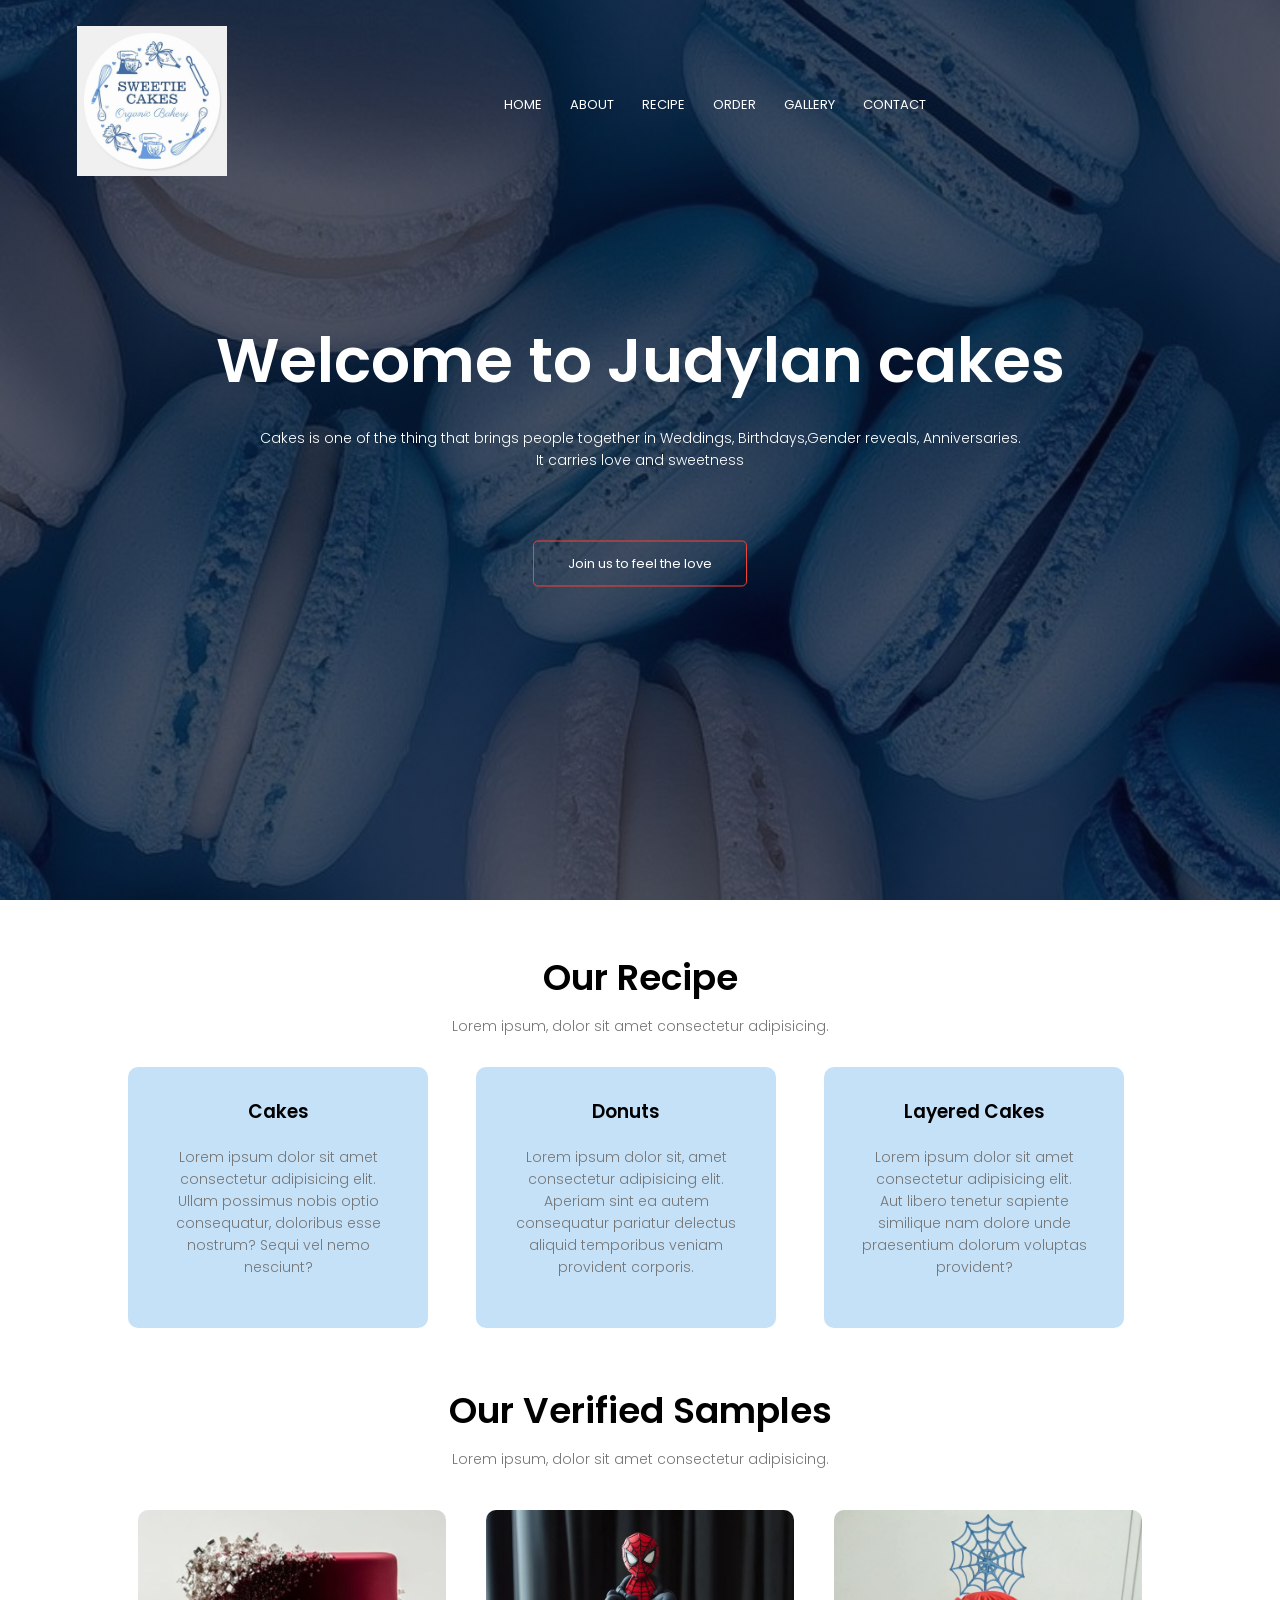
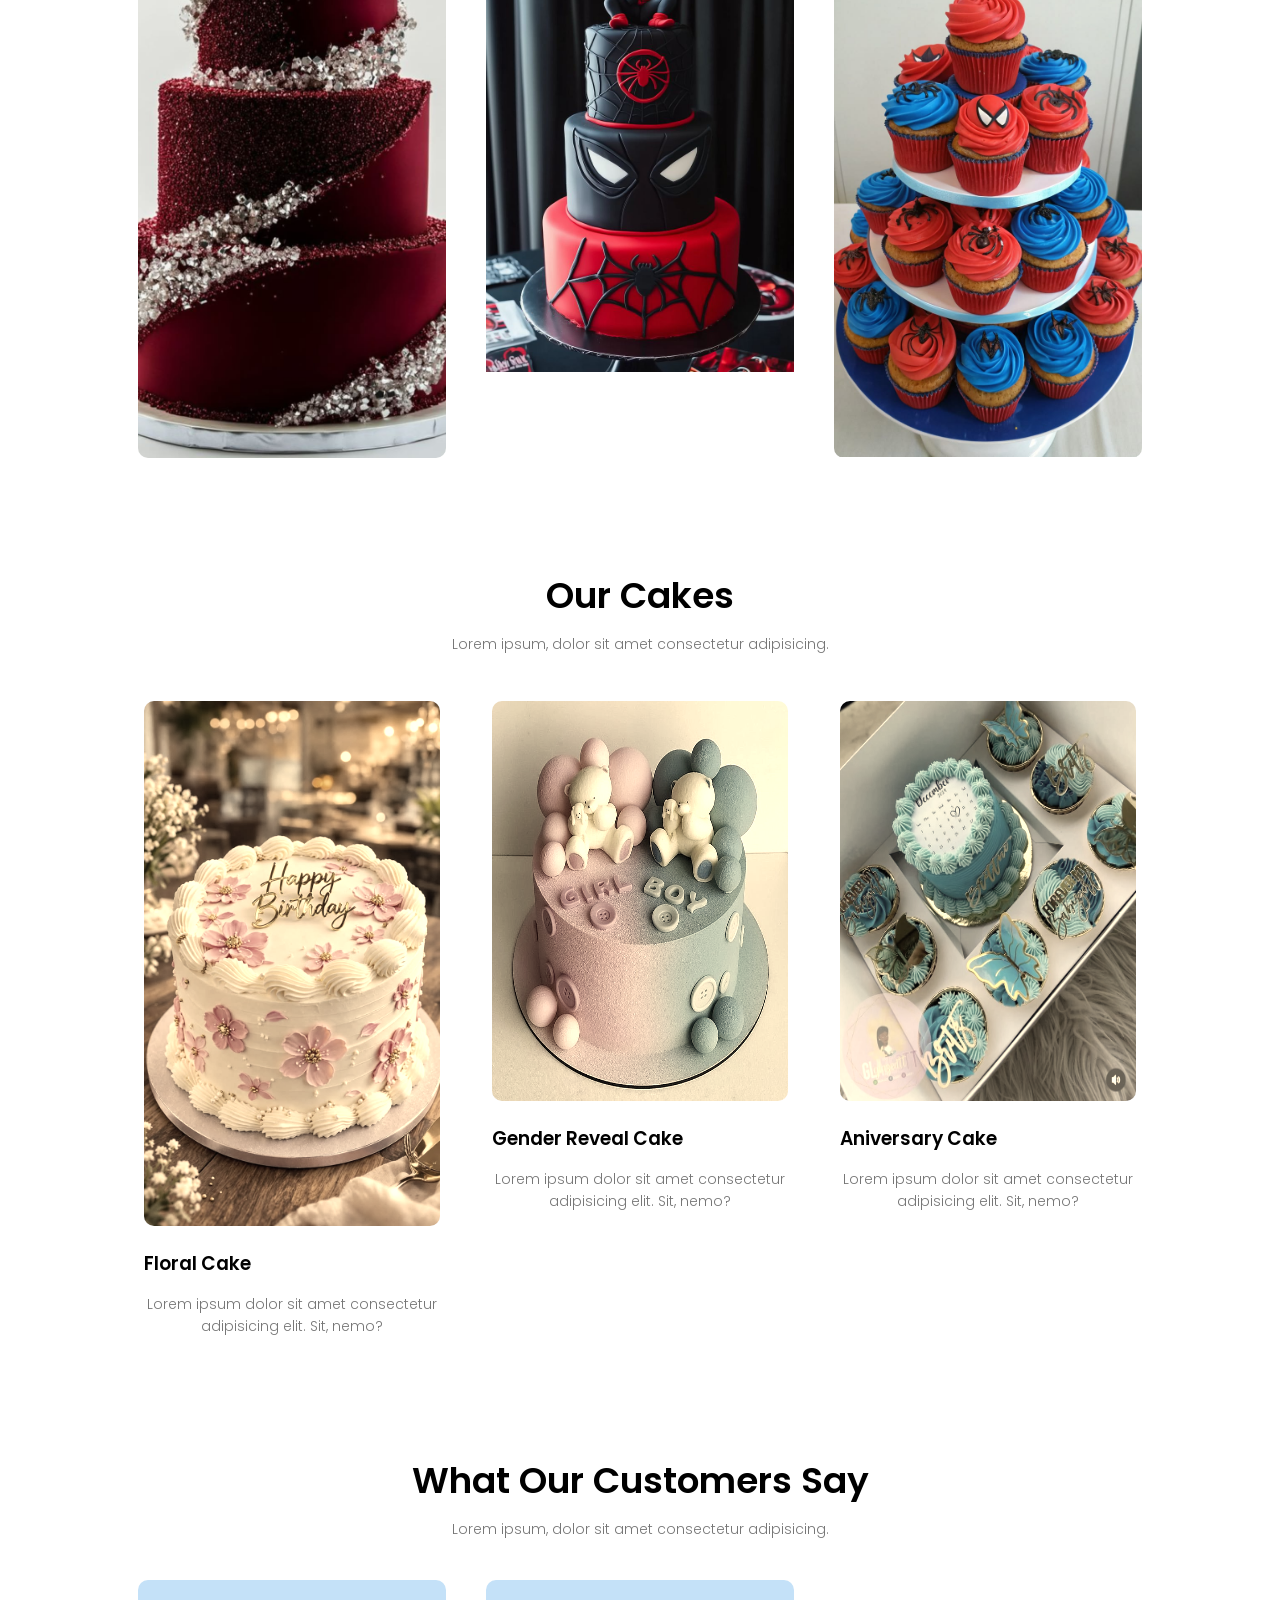
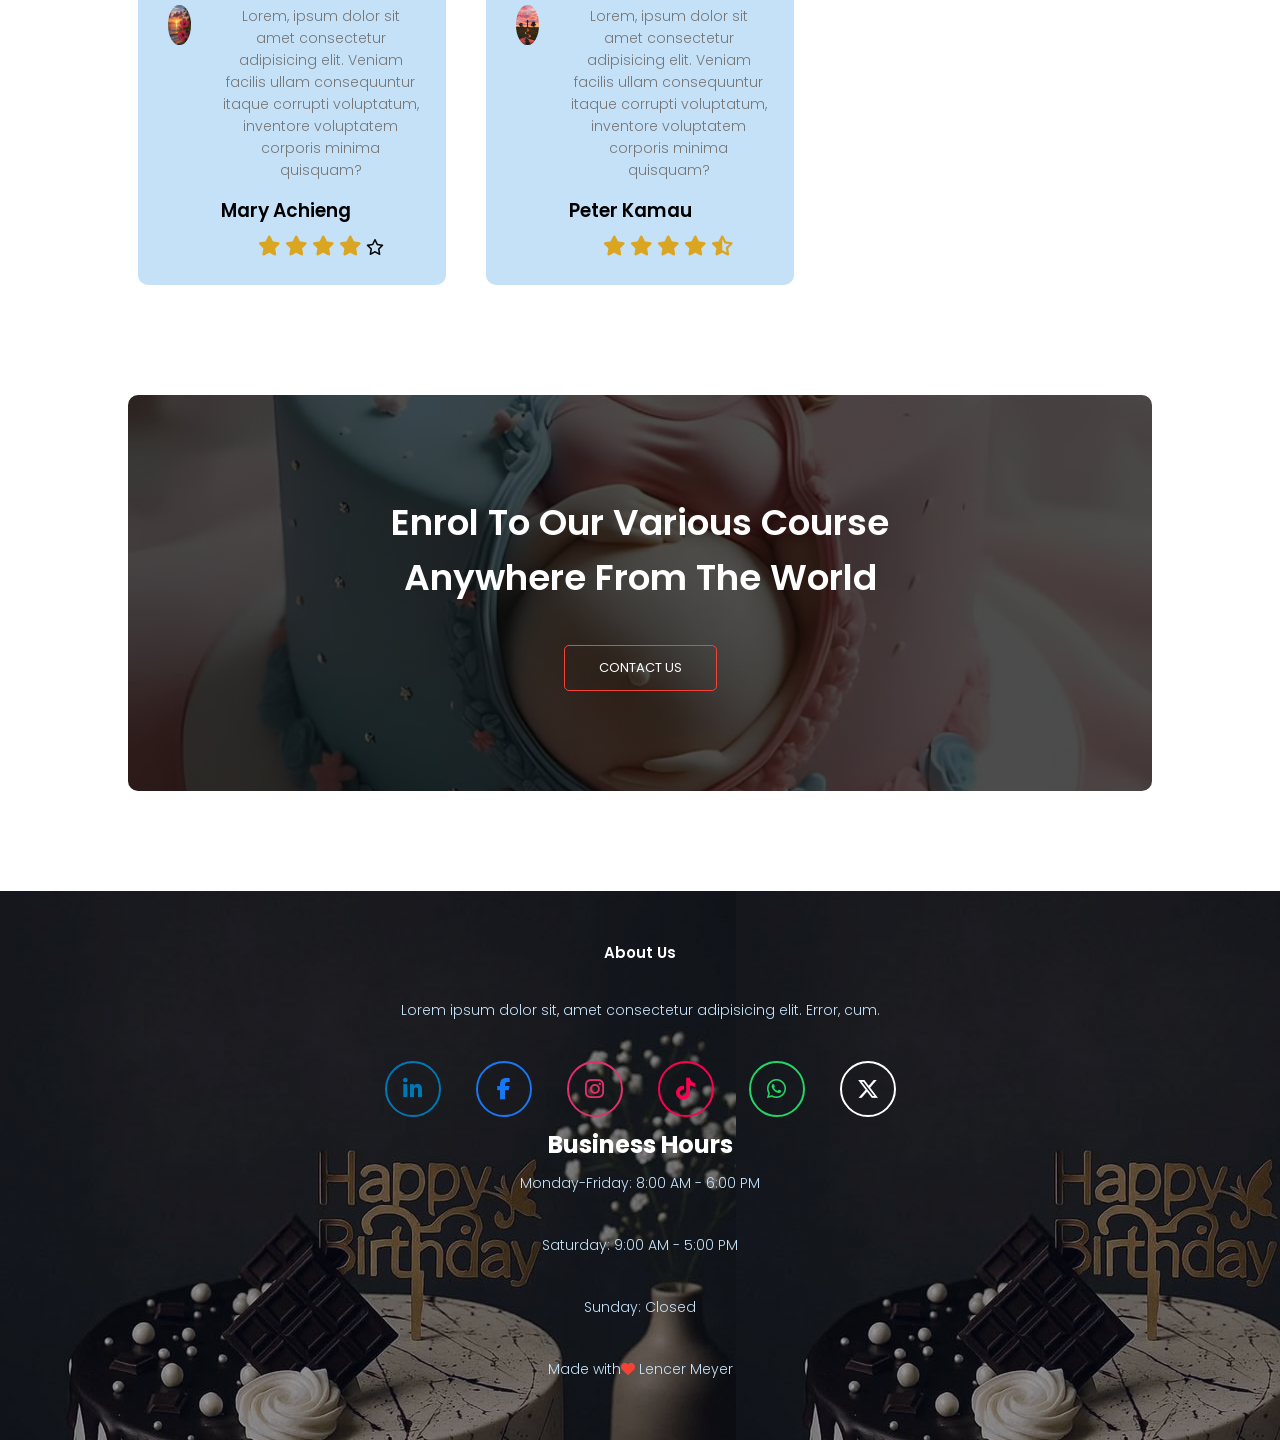
<file: index.html>
<!DOCTYPE html>
<head>
    <title>Judith's Bakary</title>
    <link rel="stylesheet" href="style.css">
    <link rel="preconnect" href="https://fonts.googleapis.com">
<link rel="preconnect" href="https://fonts.gstatic.com" crossorigin>
<link href="https://fonts.googleapis.com/css2?family=Poppins:wght@100;200;300;400;600;700&display=swap" rel="stylesheet">
<link rel="stylesheet" href="https://cdnjs.cloudflare.com/ajax/libs/font-awesome/6.5.2/css/all.min.css">
</head>
<body>
  <!---------HEADER---------->
    <section class="header">
      <nav>
        <a href="index.html"><img src="images/logo2.jpg"></a>
        <div class="nav-links" id="navLinks">
          <i class="fa-solid fa-times" onclick="hideMenu()"></i>
            <ul>
                <li><a href="index.html">HOME</a></li>
                <li><a href="about.html">ABOUT</a></li>
                <li><a href="Recipe.html">RECIPE</a></li>
                <li><a href="order.html">ORDER</a></li>
                <li><a href="gallery.html">GALLERY</a></li>
                 <li><a href="contact.html">CONTACT</a></li>
            </ul>
        </div>
        <i class="fa-solid fa-bars" onclick="showMenu()"></i>
      </nav>
      <div class="text-box">
        <h1>Welcome to Judylan cakes</h1>
        <p>Cakes is one of the thing that brings people together in Weddings, Birthdays,Gender reveals, Anniversaries.<br>It carries love and sweetness</p>
        <a href="order.html" class="hero-btn">Join us to feel the love</a>
      </div>
      
    </section>
 
<!----------- RECIPE---------->
<section class="recipe">
  <h1>Our Recipe</h1>
  <p>Lorem ipsum, dolor sit amet consectetur adipisicing.</p>
  
  <div class="row">
    <div class="recipe-col">
         <h3>Cakes</h3>
        <p>Lorem ipsum dolor sit amet consectetur adipisicing elit.<br> Ullam possimus nobis optio consequatur, doloribus esse nostrum? Sequi vel nemo nesciunt?</p>
  </div>
    <div class="recipe-col">
         <h3>Donuts</h3>
         <p>Lorem ipsum dolor sit, amet consectetur adipisicing elit.<br> Aperiam sint ea autem consequatur pariatur delectus aliquid temporibus veniam provident corporis.</p>
  </div>
    <div class="recipe-col">
         <h3>Layered Cakes</h3>
         <p>Lorem ipsum dolor sit amet consectetur adipisicing elit.<br> Aut libero tenetur sapiente similique nam dolore unde praesentium dolorum voluptas provident?</p>
  </div>
  </div>
</section>

<!------SAMPLES---------->
<section class="sample">
  <h1>Our Verified Samples</h1>
  <p>Lorem ipsum, dolor sit amet consectetur adipisicing.</p>
    
  <div class="row">
    <div class="sample-col">
      <img src="images/wedding.jpg">
      <div class="layer">
        <h3>WEDDING</h3>
      </div>
    </div>
     <div class="sample-col">
      <img src="images/birthday.jpg">
      <div class="layer">
        <h3>BIRTHDAY</h3>
      </div>
    </div> <div class="sample-col">
      <img src="images/cupcakes.jpg">
      <div class="layer">
        <h3>CUPCAKES</h3>
      </div>
    </div>
  </div>
</section>

<!---------CAKES---------->
<section class="cakes">
    <h1>Our Cakes</h1>
    <p>Lorem ipsum, dolor sit amet consectetur adipisicing.</p>

    <div class="row">
      <div class="cakes-col">
        <img src="images/floral.jpg">
        <h3>Floral Cake</h3>
        <p>Lorem ipsum dolor sit amet consectetur <br>adipisicing elit. Sit, nemo?</p>
      </div>
      <div class="cakes-col">
        <img src="images/gender.jpg" width="250" height="400">
        <h3>Gender Reveal Cake</h3>
        <p>Lorem ipsum dolor sit amet consectetur <br>adipisicing elit. Sit, nemo?</p>
      </div>
      <div class="cakes-col">
        <img src="images/blue.jpg" width="250" height="400">
        <h3>Aniversary Cake</h3>
        <p>Lorem ipsum dolor sit amet consectetur <br>adipisicing elit. Sit, nemo?</p>
      </div>
    </div>

</section>

<!-------TESTIMONIALS-->
<section class="testimonials">
  <h1>What Our Customers Say</h1>
    <p>Lorem ipsum, dolor sit amet consectetur adipisicing.</p>
    
    <div class="row">
      <div class="testimonial-col">
        <img src="images/Aesthetics.jpg">
        <div>
          <p>Lorem, ipsum dolor sit amet consectetur adipisicing elit. Veniam facilis ullam consequuntur itaque corrupti voluptatum, inventore voluptatem corporis minima quisquam?</p>
          <h3>Mary Achieng</h3>
          <i class="fa-solid fa-star"></i>
          <i class="fa-solid fa-star"></i>
          <i class="fa-solid fa-star"></i>
          <i class="fa-solid fa-star"></i>
          <i class="fa-regular fa-star"></i>
        </div>
      </div>
    <div class="testimonial-col">
        <img src="images/We love Jesus_.jpg">
        <div>
          <p>Lorem, ipsum dolor sit amet consectetur adipisicing elit. Veniam facilis ullam consequuntur itaque corrupti voluptatum, inventore voluptatem corporis minima quisquam?</p>
          <h3>Peter Kamau</h3>
          <i class="fa-solid fa-star"></i>
          <i class="fa-solid fa-star"></i>
          <i class="fa-solid fa-star"></i>
          <i class="fa-solid fa-star"></i>
          <i class="fa-solid fa-star-half-stroke"></i>
        </div>
      </div>
    </div>
</section>

<!-----CALL TO ACTION----->

<section class="ctn">
  <h1>Enrol To Our Various Course<br>Anywhere From The World</h1>
  <a href="contact.html" class="hero-btn">CONTACT US</a>
</section>

<!-----FOOTER-->
<section class="footer">
  <h4>About Us</h4>
  <p>Lorem ipsum dolor sit, amet consectetur adipisicing elit. Error, cum.</p>
   <div class="icons">
    <a href="https://www.linkedin.com/in/meyerlencer" target="_blank" style="--color: #0077b5">
      <i class="fa-brands fa-linkedin-in"></i>
    </a>
    <a href="https://www.facebook.com/Lencer Meyer" target="_blank" style="--color:#1877F2">
      <i class="fa-brands fa-facebook-f"></i>
    </a>
    <a href="https://www.instagram.com/meyerlencer" target="_blank" style ="--color: #e1306c">
      <i class="fa-brands fa-instagram instagram"></i>
    </a>
    <a href="https://www.tiktok.com/@user4427081275495" target="_blank" style="--color: #FF0050">
      <i class="fa-brands fa-tiktok tiktok"></i>
    </a>
    <a href="https://wa.me/254111919330" target="_blank" style="--color:#25D366">
       <i class="fa-brands fa-whatsapp"></i>
    </a>
    <a href="https://x.com/meyerlencer" target="_blank" style="--color: #FFFFFF">
      <i class="fa-brands fa-x-twitter"></i>
    </a>
   </div>
   <div class="business-hours">
    <h2>Business Hours</h2>
    <p>Monday-Friday: 8:00 AM - 6:00 PM</p>
    <p>Saturday: 9:00 AM - 5:00 PM</p>
    <p>Sunday: Closed</p>
   </div>
   <p>Made with<i class="fa-solid fa-heart"></i> Lencer Meyer</p>
</section>




<!-----------Javascript for toggle Menu----->
<script>
    var navLinks = document.getElementById("navLinks");
    function showMenu(){
      navLinks.style.right="0";
    }
    function hideMenu(){
      navLinks.style.right="-200px";
    }
</script>
</body>
</html>
</file>
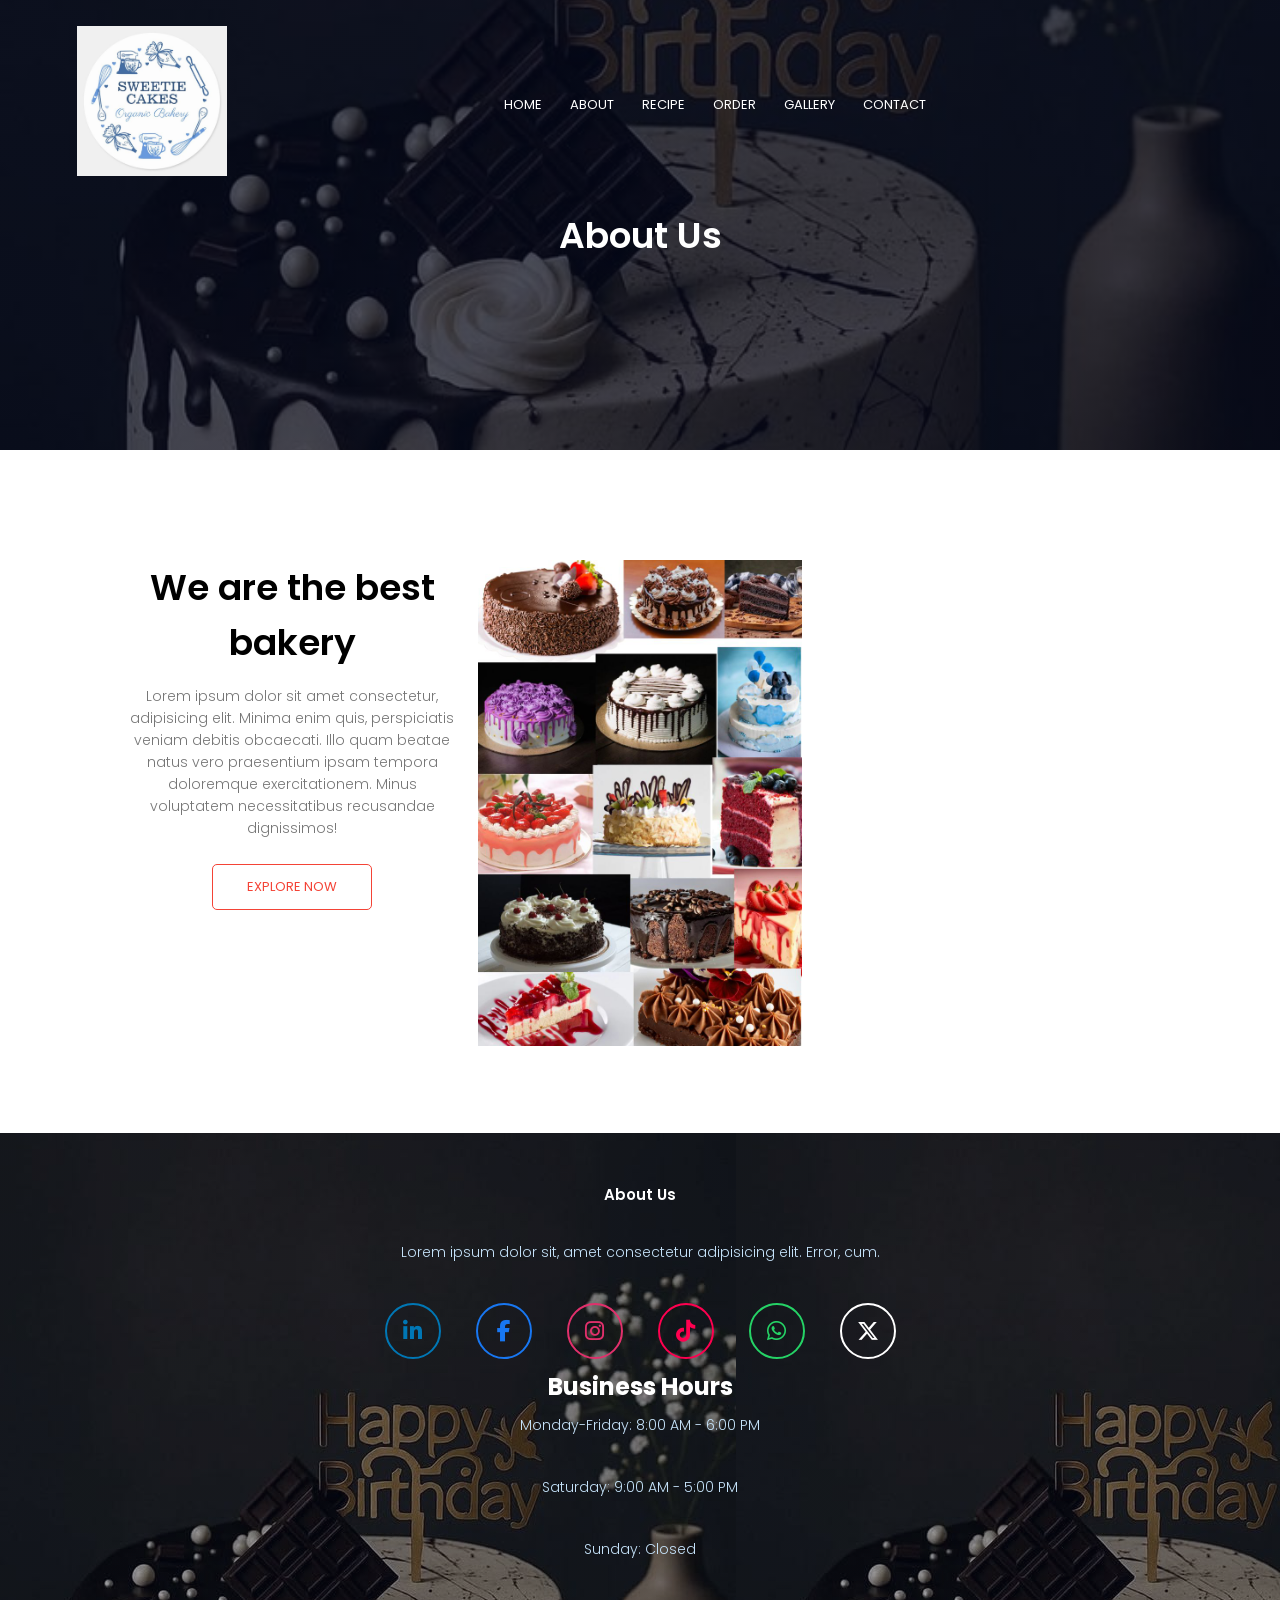
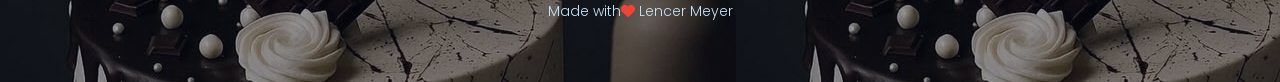
<file: about.html>
<!DOCTYPE html>
<head>
    <title>Judith's Bakary</title>
    <link rel="stylesheet" href="style.css">
    <link rel="preconnect" href="https://fonts.googleapis.com">
<link rel="preconnect" href="https://fonts.gstatic.com" crossorigin>
<link href="https://fonts.googleapis.com/css2?family=Poppins:wght@100;200;300;400;600;700&display=swap" rel="stylesheet">
<link rel="stylesheet" href="https://cdnjs.cloudflare.com/ajax/libs/font-awesome/6.5.2/css/all.min.css">
</head>
<body>
  <!---------HEADER---------->
    <section class="sub-header">
      <nav>
        <a href="index.html"><img src="images/logo2.jpg"></a>
        <div class="nav-links" id="navLinks">
          <i class="fa-solid fa-times" onclick="hideMenu()"></i>
            <ul>
                <li><a href="index.html">HOME</a></li>
                <li><a href="about.html">ABOUT</a></li>
                <li><a href="Recipe.html">RECIPE</a></li>
                <li><a href="order.html">ORDER</a></li>
                <li><a href="gallery.html">GALLERY</a></li>
                <li><a href="contact.html">CONTACT</a></li>
            </ul>
        </div>
        <i class="fa-solid fa-bars" onclick="showMenu()"></i>
      </nav>
    <h1>About Us</h1>
    </section>
  <!---------About us content-->

  <section class="about-us">
    <div class="row">
      <div class="about-col">
          <h1>We are the best bakery</h1>
          <p>Lorem ipsum dolor sit amet consectetur, adipisicing elit. Minima enim quis, perspiciatis veniam debitis obcaecati. Illo quam beatae natus vero praesentium ipsam tempora doloremque exercitationem. Minus voluptatem necessitatibus recusandae dignissimos!</p>
          <a href="gallery.html" class="hero-btn red-btn">EXPLORE NOW</a>
      </div>
      <div class="about-col">
        <img src="images/about.jpg">
      </div>
    </div>

  </section>

<!-----FOOTER-------->
<section class="footer">
  <h4>About Us</h4>
  <p>Lorem ipsum dolor sit, amet consectetur adipisicing elit. Error, cum.</p>
   <div class="icons">
    <a href="https://www.linkedin.com/in/meyerlencer" target="_blank" style="--color: #0077b5">
      <i class="fa-brands fa-linkedin-in"></i>
    </a>
    <a href="https://www.facebook.com/Lencer Meyer" target="_blank" style="--color:#1877F2">
      <i class="fa-brands fa-facebook-f"></i>
    </a>
    <a href="https://www.instagram.com/meyerlencer" target="_blank" style ="--color: #e1306c">
      <i class="fa-brands fa-instagram instagram"></i>
    </a>
    <a href="https://www.tiktok.com/@user4427081275495" target="_blank" style="--color: #FF0050">
      <i class="fa-brands fa-tiktok tiktok"></i>
    </a>
    <a href="https://wa.me/254111919330" target="_blank" style="--color:#25D366">
       <i class="fa-brands fa-whatsapp"></i>
    </a>
    <a href="https://x.com/meyerlencer" target="_blank" style="--color: #FFFFFF">
      <i class="fa-brands fa-x-twitter"></i>
    </a>
   </div>
   <div class="business-hours">
    <h2>Business Hours</h2>
    <p>Monday-Friday: 8:00 AM - 6:00 PM</p>
    <p>Saturday: 9:00 AM - 5:00 PM</p>
    <p>Sunday: Closed</p>
   </div>
   <p>Made with<i class="fa-solid fa-heart"></i> Lencer Meyer</p>
</section>




<!-----------Javascript for toggle Menu----->
<script>
    var navLinks = document.getElementById("navLinks");
    function showMenu(){
      navLinks.style.right="0";
    }
    function hideMenu(){
      navLinks.style.right="-200px";
    }
</script>
</body>
</html>
</file>
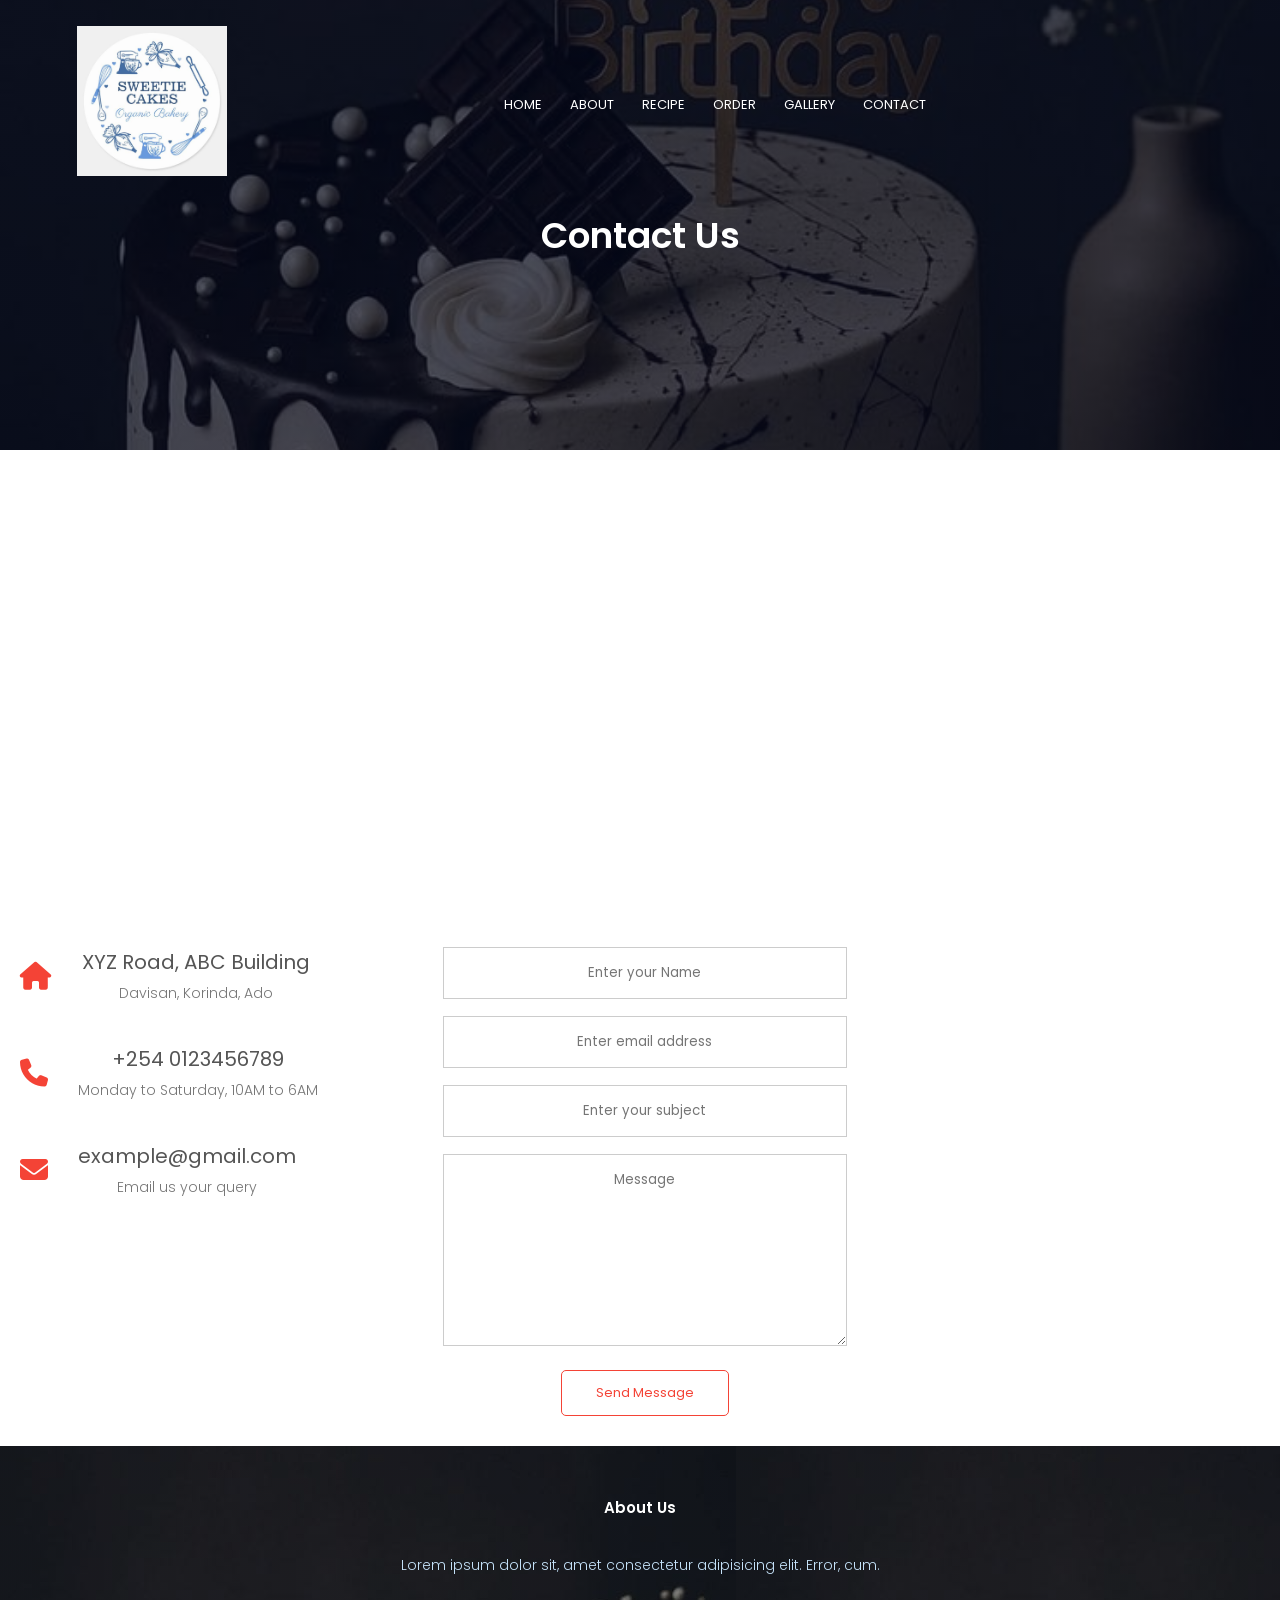
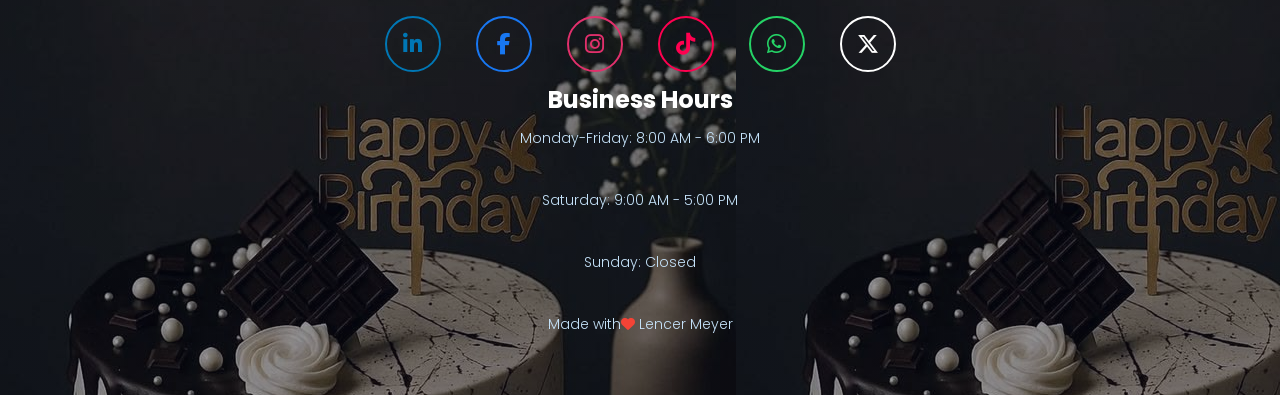
<file: contact.html>
<!DOCTYPE html>
<head>
    <title>Judith's Bakary</title>
    <link rel="stylesheet" href="style.css">
    <link rel="preconnect" href="https://fonts.googleapis.com">
<link rel="preconnect" href="https://fonts.gstatic.com" crossorigin>
<link href="https://fonts.googleapis.com/css2?family=Poppins:wght@100;200;300;400;600;700&display=swap" rel="stylesheet">
<link rel="stylesheet" href="https://cdnjs.cloudflare.com/ajax/libs/font-awesome/6.5.2/css/all.min.css">
</head>
<body>
  <!---------HEADER---------->
    <section class="sub-header">
      <nav>
        <a href="index.html"><img src="images/logo2.jpg"></a>
        <div class="nav-links" id="navLinks">
          <i class="fa-solid fa-times" onclick="hideMenu()"></i>
            <ul>
                <li><a href="index.html">HOME</a></li>
                <li><a href="about.html">ABOUT</a></li>
                <li><a href="Recipe.html">RECIPE</a></li>
                <li><a href="order.html">ORDER</a></li>
                <li><a href="gallery.html">GALLERY</a></li>
                <li><a href="contact.html">CONTACT</a></li>
            </ul>
        </div>
        <i class="fa-solid fa-bars" onclick="showMenu()"></i>
      </nav>
    <h1>Contact Us</h1>
    </section>
  

<!-------contact us----->
<section class="location">
  <iframe src="https://www.google.com/maps/embed?pb=!1m18!1m12!1m3!1d3989.6952534837033!2d34.13719827403728!3d0.4500209638091976!2m3!1f0!2f0!3f0!3m2!1i1024!2i768!4f13.1!3m3!1m2!1s0x177fa1e836e5c9bf%3A0xc2e1ec70cc161682!2sAMERIKWAI%20MINI%20BAKERY!5e0!3m2!1sen!2ske!4v1780793676767!5m2!1sen!2ske" width="600" height="450" style="border:0;" allowfullscreen="" loading="lazy" referrerpolicy="no-referrer-when-downgrade"></iframe>

</section>

<section class="Contact-us">

  <div class="row">
    <div class="contact-col">
      <div>
         <i class="fa-solid fa-home"></i>
         <span>
          <h5>XYZ Road, ABC Building</h5>
          <p>Davisan, Korinda, Ado</p>
         </span>
      </div>
      <div>
         <i class="fa-solid fa-phone"></i>
         <span>
          <h5>+254 0123456789</h5>
          <p>Monday to Saturday, 10AM to 6AM</p>
         </span>
      </div>
      <div>
        <i class="fa-solid fa-envelope"></i>
         <span>
          <h5>example@gmail.com</h5>
          <p>Email us your query</p>
         </span>
      </div>
    </div>
    <div class="contact-col">
       
      <form action="form-handler.php" method="post">
        <input type="text" name="name" placeholder="Enter your Name" required>
        <input type="email" name="email" placeholder="Enter email address" required>
        <input type="text" name="subject" placeholder="Enter your subject" required>
        <textarea rows="8" name="Message" placeholder="Message" required></textarea>
        <button type="submit" class="hero-btn red-btn">Send Message</button>
      </form>


    </div>
  </div>

</section>
  

<!-----FOOTER-------->
<section class="footer">
  <h4>About Us</h4>
  <p>Lorem ipsum dolor sit, amet consectetur adipisicing elit. Error, cum.</p>
   <div class="icons">
    <a href="https://www.linkedin.com/in/meyerlencer" target="_blank" style="--color: #0077b5">
      <i class="fa-brands fa-linkedin-in"></i>
    </a>
    <a href="https://www.facebook.com/Lencer Meyer" target="_blank" style="--color:#1877F2">
      <i class="fa-brands fa-facebook-f"></i>
    </a>
    <a href="https://www.instagram.com/meyerlencer" target="_blank" style ="--color: #e1306c">
      <i class="fa-brands fa-instagram instagram"></i>
    </a>
    <a href="https://www.tiktok.com/@user4427081275495" target="_blank" style="--color: #FF0050">
      <i class="fa-brands fa-tiktok tiktok"></i>
    </a>
    <a href="https://wa.me/254111919330" target="_blank" style="--color:#25D366">
       <i class="fa-brands fa-whatsapp"></i>
    </a>
    <a href="https://x.com/meyerlencer" target="_blank" style="--color: #FFFFFF">
      <i class="fa-brands fa-x-twitter"></i>
    </a>
   </div>
   <div class="business-hours">
    <h2>Business Hours</h2>
    <p>Monday-Friday: 8:00 AM - 6:00 PM</p>
    <p>Saturday: 9:00 AM - 5:00 PM</p>
    <p>Sunday: Closed</p>
   </div> 
   <p>Made with<i class="fa-solid fa-heart"></i> Lencer Meyer</p>
  </section>




<!-----------Javascript for toggle Menu----->
<script>
    var navLinks = document.getElementById("navLinks");
    function showMenu(){
      navLinks.style.right="0";
    }
    function hideMenu(){
      navLinks.style.right="-200px";
    }
</script>
</body>
</html>
</file>
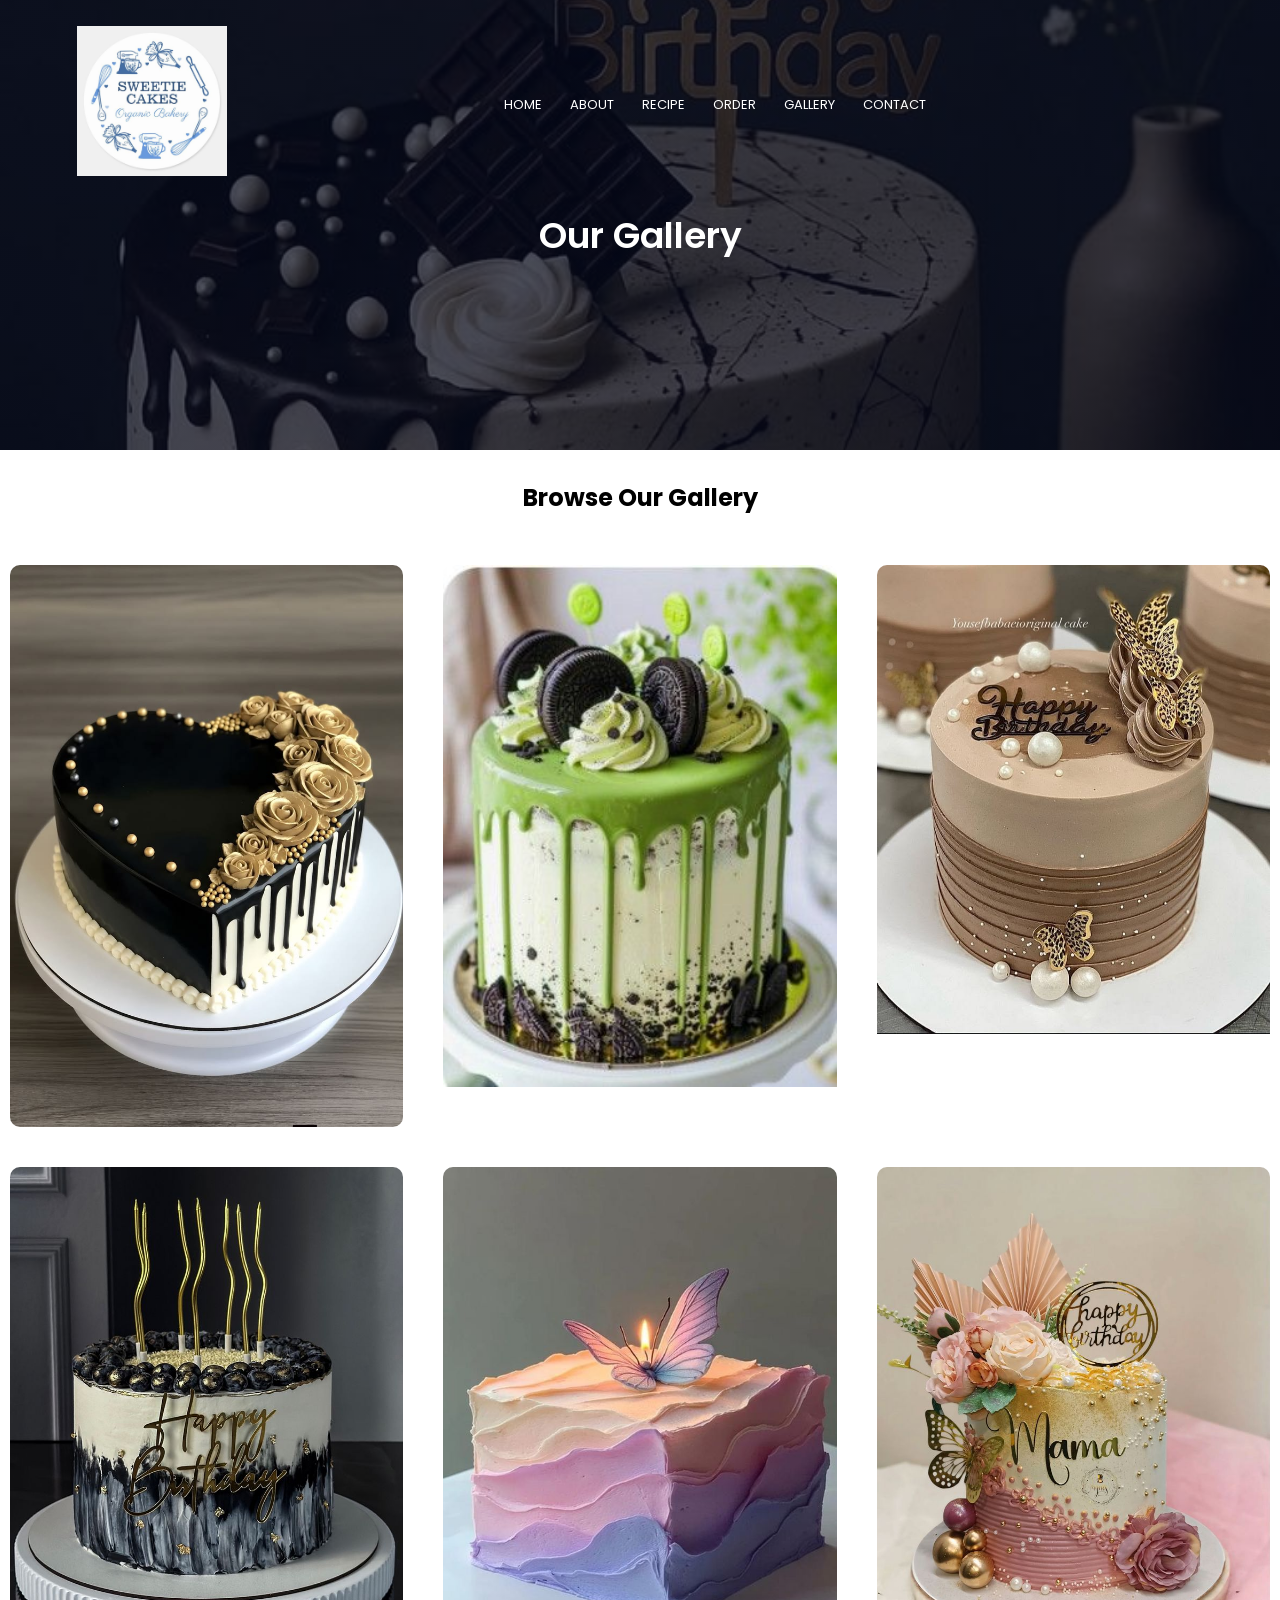
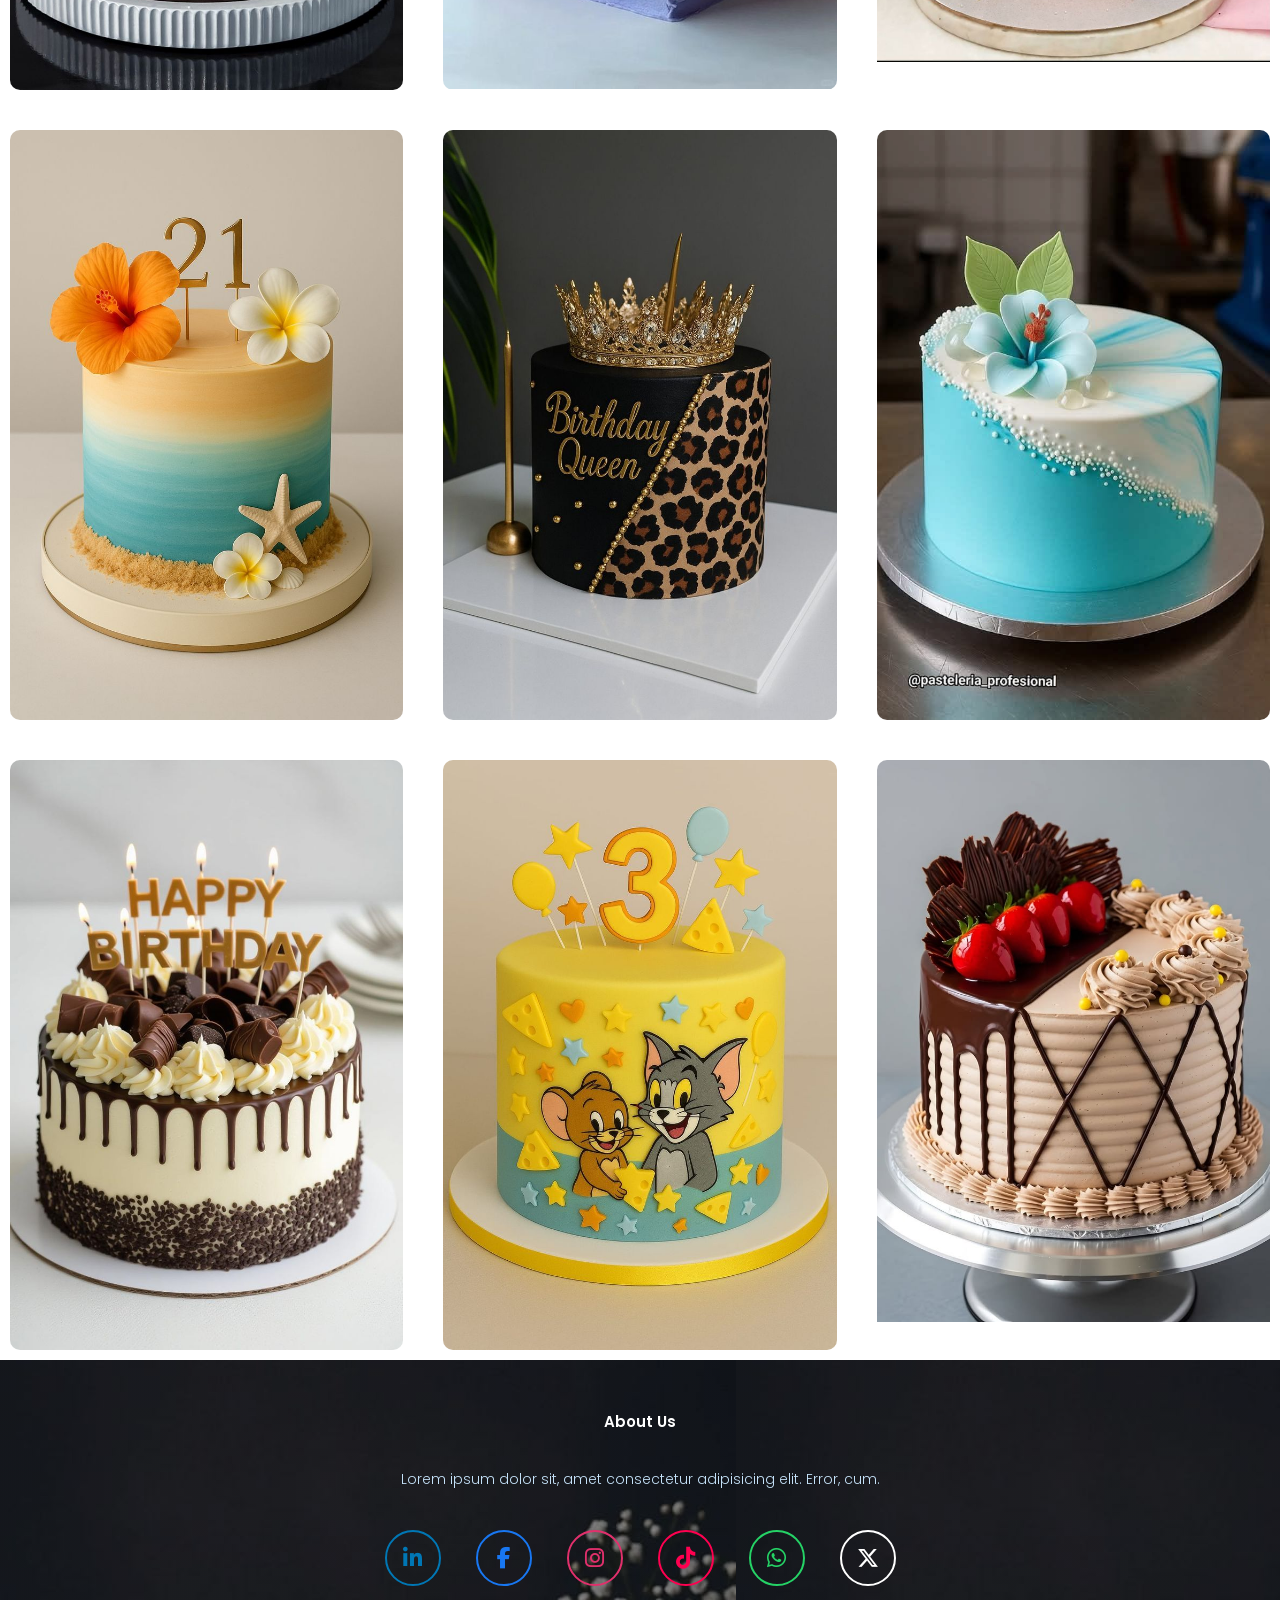
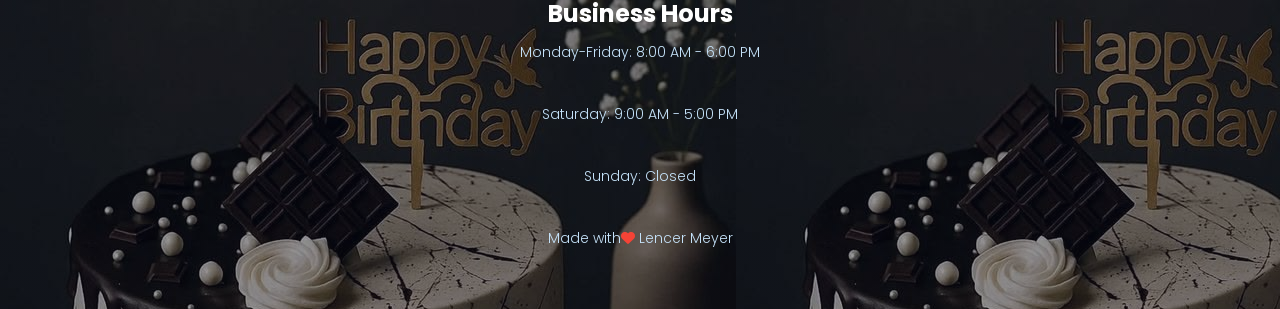
<file: gallery.html>
<!DOCTYPE html>
<head>
    <title>Judith's Bakary</title>
    <link rel="stylesheet" href="style.css">
    <link rel="preconnect" href="https://fonts.googleapis.com">
<link rel="preconnect" href="https://fonts.gstatic.com" crossorigin>
<link href="https://fonts.googleapis.com/css2?family=Poppins:wght@100;200;300;400;600;700&display=swap" rel="stylesheet">
<link rel="stylesheet" href="https://cdnjs.cloudflare.com/ajax/libs/font-awesome/6.5.2/css/all.min.css">
</head>
<body>
  <!---------HEADER---------->
    <section class="sub-header">
      <nav>
        <a href="index.html"><img src="images/logo2.jpg"></a>
        <div class="nav-links" id="navLinks">
          <i class="fa-solid fa-times" onclick="hideMenu()"></i>
            <ul>
                <li><a href="index.html">HOME</a></li>
                <li><a href="about.html">ABOUT</a></li>
                <li><a href="Recipe.html">RECIPE</a></li>
                <li><a href="order.html">ORDER</a></li>
                <li><a href="gallery.html">GALLERY</a></li>
                <li><a href="contact.html">CONTACT</a></li>
            </ul>
        </div>
        <i class="fa-solid fa-bars" onclick="showMenu()"></i>
      </nav>
    <h1>Our Gallery</h1>
    </section>
  <!---------About us content-->

  <section class="gallery">
       <h2>Browse Our Gallery</h2>

    <div class="row">  
    <div class="gallery-col">
      <img src="images/sample1.jpg" >
    </div>
    <div class="gallery-col">
      <img src="images/sample2.jpg" >
    </div>
    <div class="gallery-col">
      <img src="images/sample3.jpg" >
    </div>
    <div class="gallery-col">
      <img src="images/sample14.jpg" >
    </div>
    <div class="gallery-col">
      <img src="images/sample5.jpg" >
    </div>
    <div class="gallery-col">
      <img src="images/sample9.jpg" >
    </div>
    <div class="gallery-col">
      <img src="images/sample7.jpg" >
    </div>
    <div class="gallery-col">
      <img src="images/sample13.jpg" >
    </div>
    <div class="gallery-col">
      <img src="images/sample6.jpg" >
    </div>
     <div class="gallery-col">
      <img src="images/sample10.jpg" >
    </div>
     <div class="gallery-col">
      <img src="images/sample11.jpg" >
    </div>
     <div class="gallery-col">
      <img src="images/sample12.jpg" >
    </div>
    </div>
  </section>

<!-----FOOTER-------->
<section class="footer">
  <h4>About Us</h4>
  <p>Lorem ipsum dolor sit, amet consectetur adipisicing elit. Error, cum.</p>
   <div class="icons">
    <a href="https://www.linkedin.com/in/meyerlencer" target="_blank" style="--color: #0077b5">
      <i class="fa-brands fa-linkedin-in"></i>
    </a>
    <a href="https://www.facebook.com/Lencer Meyer" target="_blank" style="--color:#1877F2">
      <i class="fa-brands fa-facebook-f"></i>
    </a>
    <a href="https://www.instagram.com/meyerlencer" target="_blank" style ="--color: #e1306c">
      <i class="fa-brands fa-instagram instagram"></i>
    </a>
    <a href="https://www.tiktok.com/@user4427081275495" target="_blank" style="--color: #FF0050">
      <i class="fa-brands fa-tiktok tiktok"></i>
    </a>
    <a href="https://wa.me/254111919330" target="_blank" style="--color:#25D366">
       <i class="fa-brands fa-whatsapp"></i>
    </a>
    <a href="https://x.com/meyerlencer" target="_blank" style="--color: #FFFFFF">
      <i class="fa-brands fa-x-twitter"></i>
    </a>
   </div>
   <div class="business-hours">
    <h2>Business Hours</h2>
    <p>Monday-Friday: 8:00 AM - 6:00 PM</p>
    <p>Saturday: 9:00 AM - 5:00 PM</p>
    <p>Sunday: Closed</p>
   </div>
   <p>Made with<i class="fa-solid fa-heart"></i> Lencer Meyer</p>
</section>




<!-----------Javascript for toggle Menu----->
<script>
    var navLinks = document.getElementById("navLinks");
    function showMenu(){
      navLinks.style.right="0";
    }
    function hideMenu(){
      navLinks.style.right="-200px";
    }
</script>
</body>
</html>
</file>
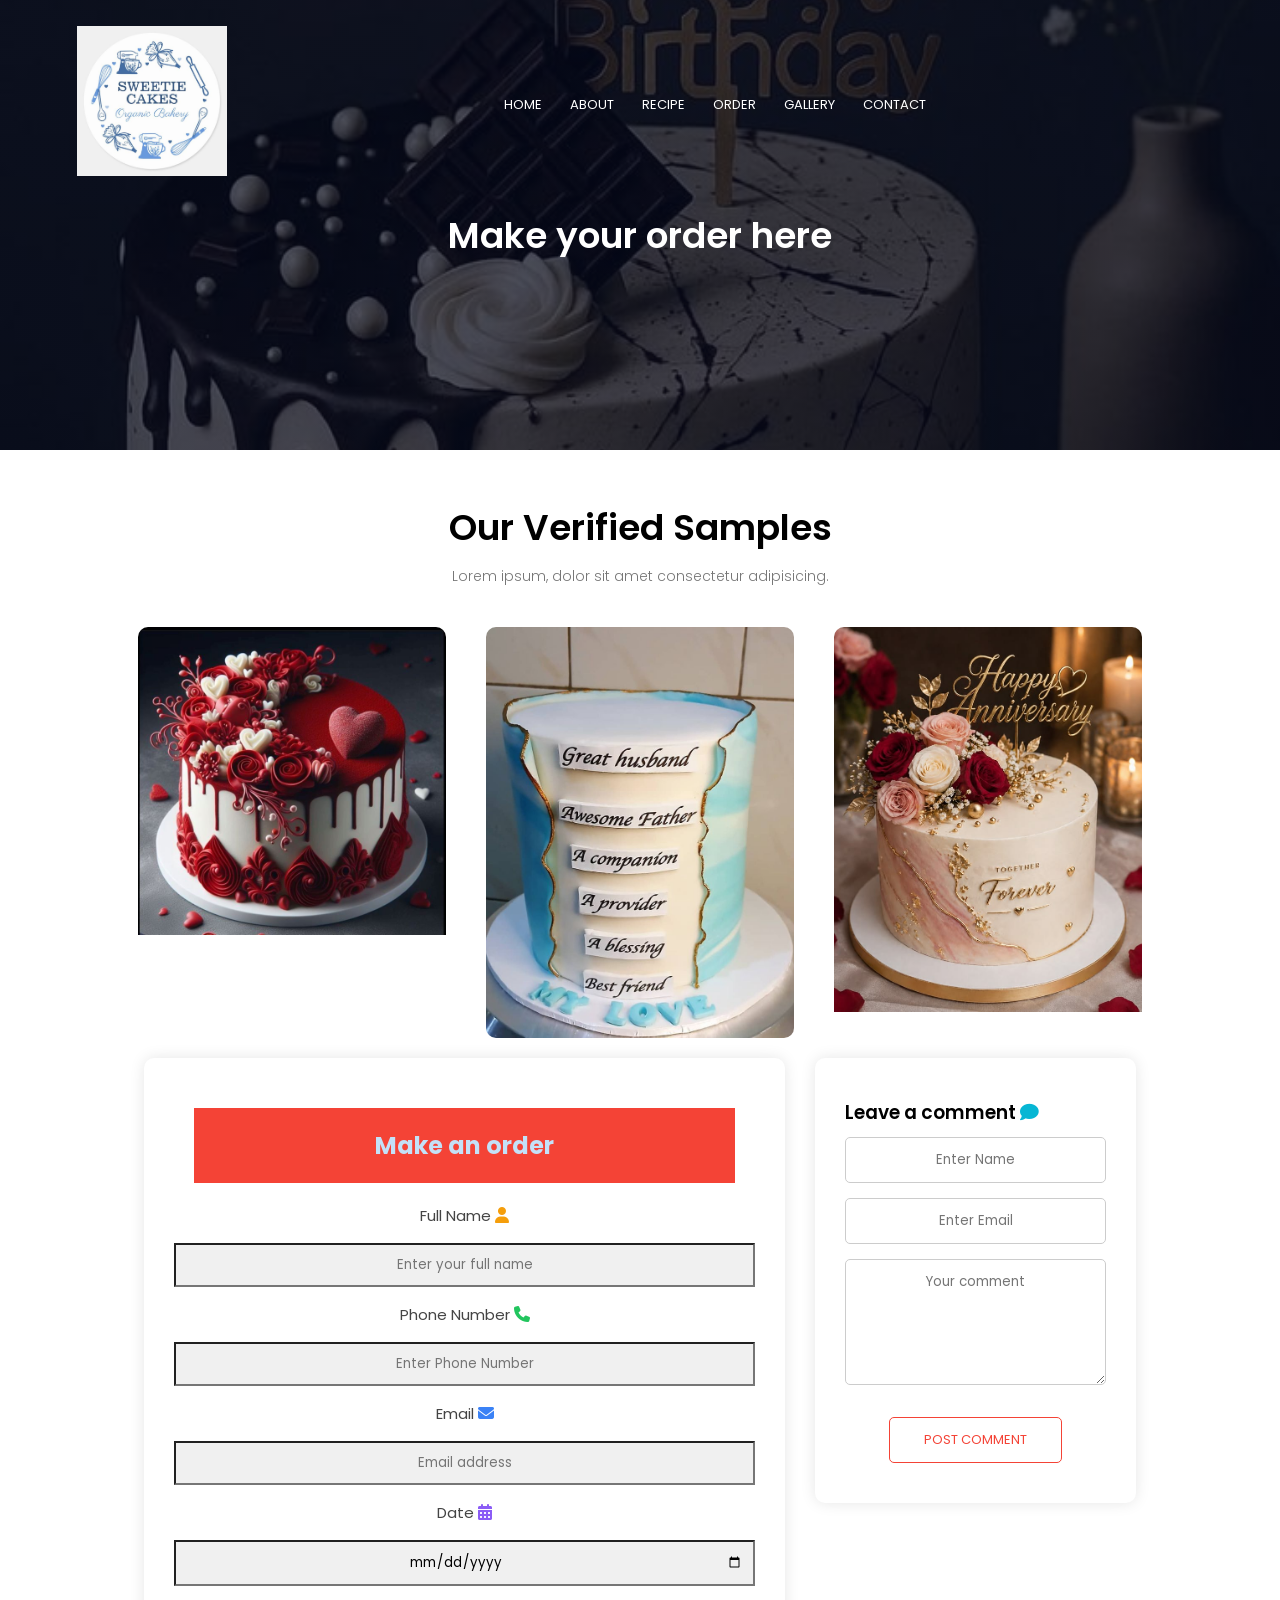
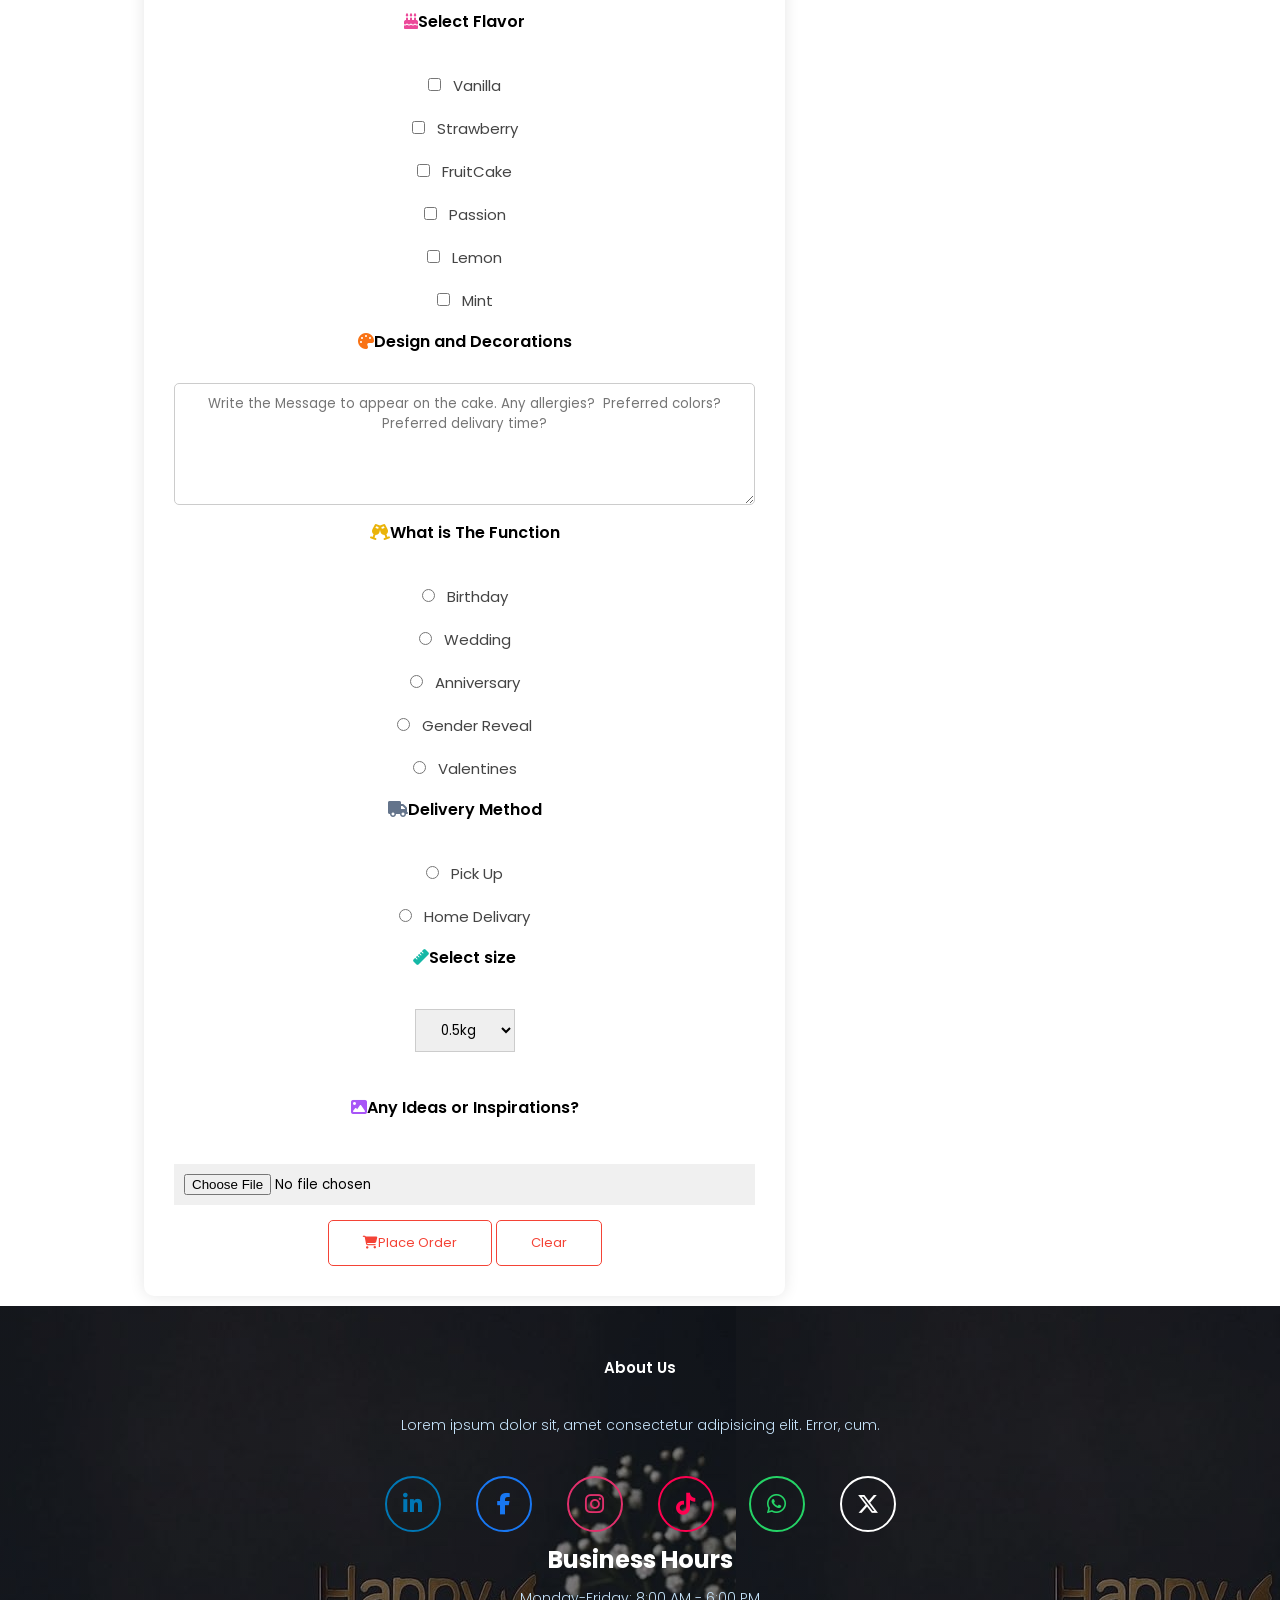
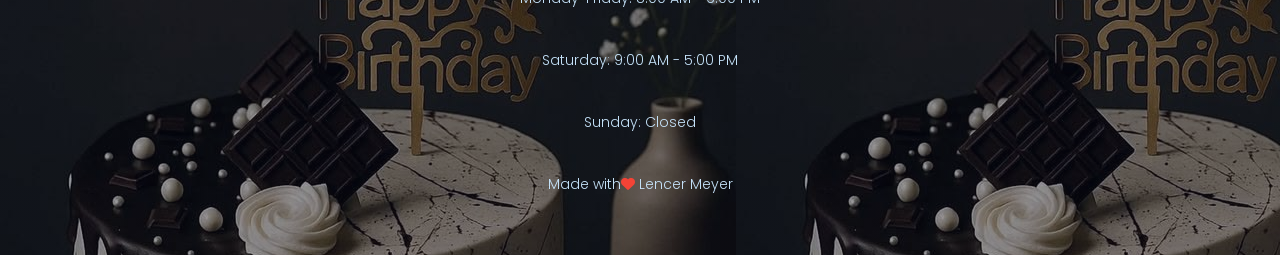
<file: order.html>
<!DOCTYPE html>
<head>
    <title>Judith's Bakary</title>
    <link rel="stylesheet" href="style.css">
    <link rel="preconnect" href="https://fonts.googleapis.com">
<link rel="preconnect" href="https://fonts.gstatic.com" crossorigin>
<link href="https://fonts.googleapis.com/css2?family=Poppins:wght@100;200;300;400;600;700&display=swap" rel="stylesheet">
<link rel="stylesheet" href="https://cdnjs.cloudflare.com/ajax/libs/font-awesome/6.5.2/css/all.min.css">
</head>
<body>
  <!---------HEADER---------->
    <section class="sub-header">
      <nav>
        <a href="index.html"><img src="images/logo2.jpg"></a>
        <div class="nav-links" id="navLinks">
          <i class="fa-solid fa-times" onclick="hideMenu()"></i>
            <ul>
                <li><a href="index.html">HOME</a></li>
                <li><a href="about.html">ABOUT</a></li>
                <li><a href="Recipe.html">RECIPE</a></li>
                <li><a href="order.html">ORDER</a></li>
                 <li><a href="gallery.html">GALLERY</a></li>
                <li><a href="contact.html">CONTACT</a></li>
            </ul>
        </div>
        <i class="fa-solid fa-bars" onclick="showMenu()"></i>
      </nav>
    <h1>Make your order here</h1>
    </section>
<!--------Samples------->
<section class="sample">
  <h1>Our Verified Samples</h1>
  <p>Lorem ipsum, dolor sit amet consectetur adipisicing.</p>
    
  <div class="row">
    <div class="sample-col">
      <img src="images/valentines.jpg">
      <div class="layer">
        <h3>VALENTINES</h3>
      </div>
    </div>
     <div class="sample-col">
      <img src="images/dadbirthday.jpg">
      <div class="layer">
        <h3>BIRTHDAY</h3>
      </div>
    </div> <div class="sample-col">
      <img src="images/Anniversary.jpg">
      <div class="layer">
        <h3>ANNIVERSARY</h3>
      </div>
    </div>
  </div>
</section>
<!-----------Select Order------->
<section class="Order-content">
  <div class="order-row">

       <div class="order-box">
        <h3>Make an order</h3>
        
        <form class="order-form">
          <!------Customer Details------->
          <label>Full Name</label>
          <i class="fa-solid fa-user" style="color:#f59e0b;" ></i><input type="text" placeholder="Enter your full name">
        
          <label>Phone Number</label>
          <i class="fa-solid fa-phone" style="color:#22c55e;"></i><input type="tel" placeholder="Enter Phone Number">
          
          <label>Email</label>
          <i class="fa-solid fa-envelope" style="color: #3b82f6;"></i><input type="email" placeholder="Email address">
          
          <label>Date</label>
          <i class="fa-solid fa-calendar-days" style="color: #8b5cf6;"></i><input type="date" placeholder="Dalivery/Pickup Date">
          <br>


          <p> <i class="fa-solid fa-cake-candles" style="color: #ec4899;"></i>Select Flavor </i></p>
          <input type="checkbox" id="vanilla" name="flavor" value="vanilla">
          <label for="vanilla">Vanilla</label>
          <br>
          <input type="checkbox" id="stawberry" name="flavor" value="stawberry">
          <label for="stawberry">Strawberry</label>
          <br>
          <input type="checkbox" id="fruitcake" name="flavor" value="fruitcake">
          <label for="fruitcake">FruitCake</label>
          <br>
          <input type="checkbox" id="passion" name="flavor" value="passion">
          <label for="passion">Passion</label>
          <br>
          <input type="checkbox" id="lemon" name="flavor" value="lemon">
          <label for="lemon">Lemon </label>
          <br>
          <input type="checkbox" id="mint" name="flavor" value="mint">
          <label for="mint">Mint</label>
          <br>

          <p><i class="fa-solid fa-palette" style="color: #f97316;"></i>Design and Decorations</p>
          <textarea rows="5" placeholder="Write the Message to appear on the cake. Any allergies?  Preferred colors? Preferred delivary time?"></textarea>


          <p><i class="fa-solid fa-champagne-glasses" style="color: #eab308;"></i>What is The Function</p>
          <input type="radio" id="birthday" name="function" value="Birthday">
          <label for="mint">Birthday</label>
          <br>
          <input type="radio" id="wedding" name="function" value="wedding">
          <label for="wedding">Wedding</label>
          <br>
          <input type="radio" id="anniversary" name="function" value="anniversary">
          <label for="anniversary">Anniversary</label>
          <br>
          <input type="radio" id="gender" name="function" value="gender">
          <label for="gender">Gender Reveal</label>
          <br>
          <input type="radio" id="valentines" name="function" value="valentines">
          <label for="mint">Valentines</label>
          <br>


          <p><i class="fa-solid fa-truck" style="color:#64748b;"></i>Delivery Method</p>

          <input type="radio" name="delivery" value="pickup">
          <label>Pick Up</label>
          <br>
          <input type="radio" name="delivery" value="delivery">
          <label>Home Delivary</label>

          <P><i class="fa-solid fa-ruler" style="color: #14b8a6;"></i>Select size</P>
          <select name="size">
            <option value="small">0.5kg</option>
            <option value="small">1kg</option>
            <option value="small">2kg</option>
            <option value="small">3kg</option>
            <option value="small">Custom Size</option>
          </select>
          <br><br>

          <p><i class="fa-solid fa-image" style="color: #a855f7;"></i>Any Ideas or Inspirations?</p>
          <input type="file">

          <button type="button" class="hero-btn red-btn" onclick="window.location.href='payment.html';"><i class="fa-solid fa-cart-shopping"></i>Place Order</button>
          <button type="reset" class="hero-btn red-btn">Clear</button>
         </form>
      </div>

      <div class="comment-box">

        <h3>Leave a comment <i class="fa-solid fa-comment" style="color: #06b6d4;"></i></h3>

        <form class="comment-form">
          <input type="text" placeholder="Enter Name">
          <input type="email" placeholder="Enter Email">
          <textarea rows="5" placeholder="Your comment"></textarea>
          <button type="submit" class="hero-btn red-btn">POST COMMENT</button>
        </form>

      </div>
    </div> 
</section>





<!-----FOOTER-------->
<section class="footer">
  <h4>About Us</h4>
  <p>Lorem ipsum dolor sit, amet consectetur adipisicing elit. Error, cum.</p>
   <div class="icons">
    <a href="https://www.linkedin.com/in/meyerlencer" target="_blank" style="--color: #0077b5">
      <i class="fa-brands fa-linkedin-in"></i>
    </a>
    <a href="https://www.facebook.com/Lencer Meyer" target="_blank" style="--color:#1877F2">
      <i class="fa-brands fa-facebook-f"></i>
    </a>
    <a href="https://www.instagram.com/meyerlencer" target="_blank" style ="--color: #e1306c">
      <i class="fa-brands fa-instagram instagram"></i>
    </a>
    <a href="https://www.tiktok.com/@user4427081275495" target="_blank" style="--color: #FF0050">
      <i class="fa-brands fa-tiktok tiktok"></i>
    </a>
    <a href="https://wa.me/254111919330" target="_blank" style="--color:#25D366">
       <i class="fa-brands fa-whatsapp"></i>
    </a>
    <a href="https://x.com/meyerlencer" target="_blank" style="--color: #FFFFFF">
      <i class="fa-brands fa-x-twitter"></i>
    </a>
   </div>
   <div class="business-hours">
    <h2>Business Hours</h2>
    <p>Monday-Friday: 8:00 AM - 6:00 PM</p>
    <p>Saturday: 9:00 AM - 5:00 PM</p>
    <p>Sunday: Closed</p>
   </div>
   <p>Made with<i class="fa-solid fa-heart"></i> Lencer Meyer</p>
</section>




<!-----------Javascript for toggle Menu----->
<script>
    var navLinks = document.getElementById("navLinks");
    function showMenu(){
      navLinks.style.right="0";
    }
    function hideMenu(){
      navLinks.style.right="-200px";
    }
</script>
</body>
</html>
</file>
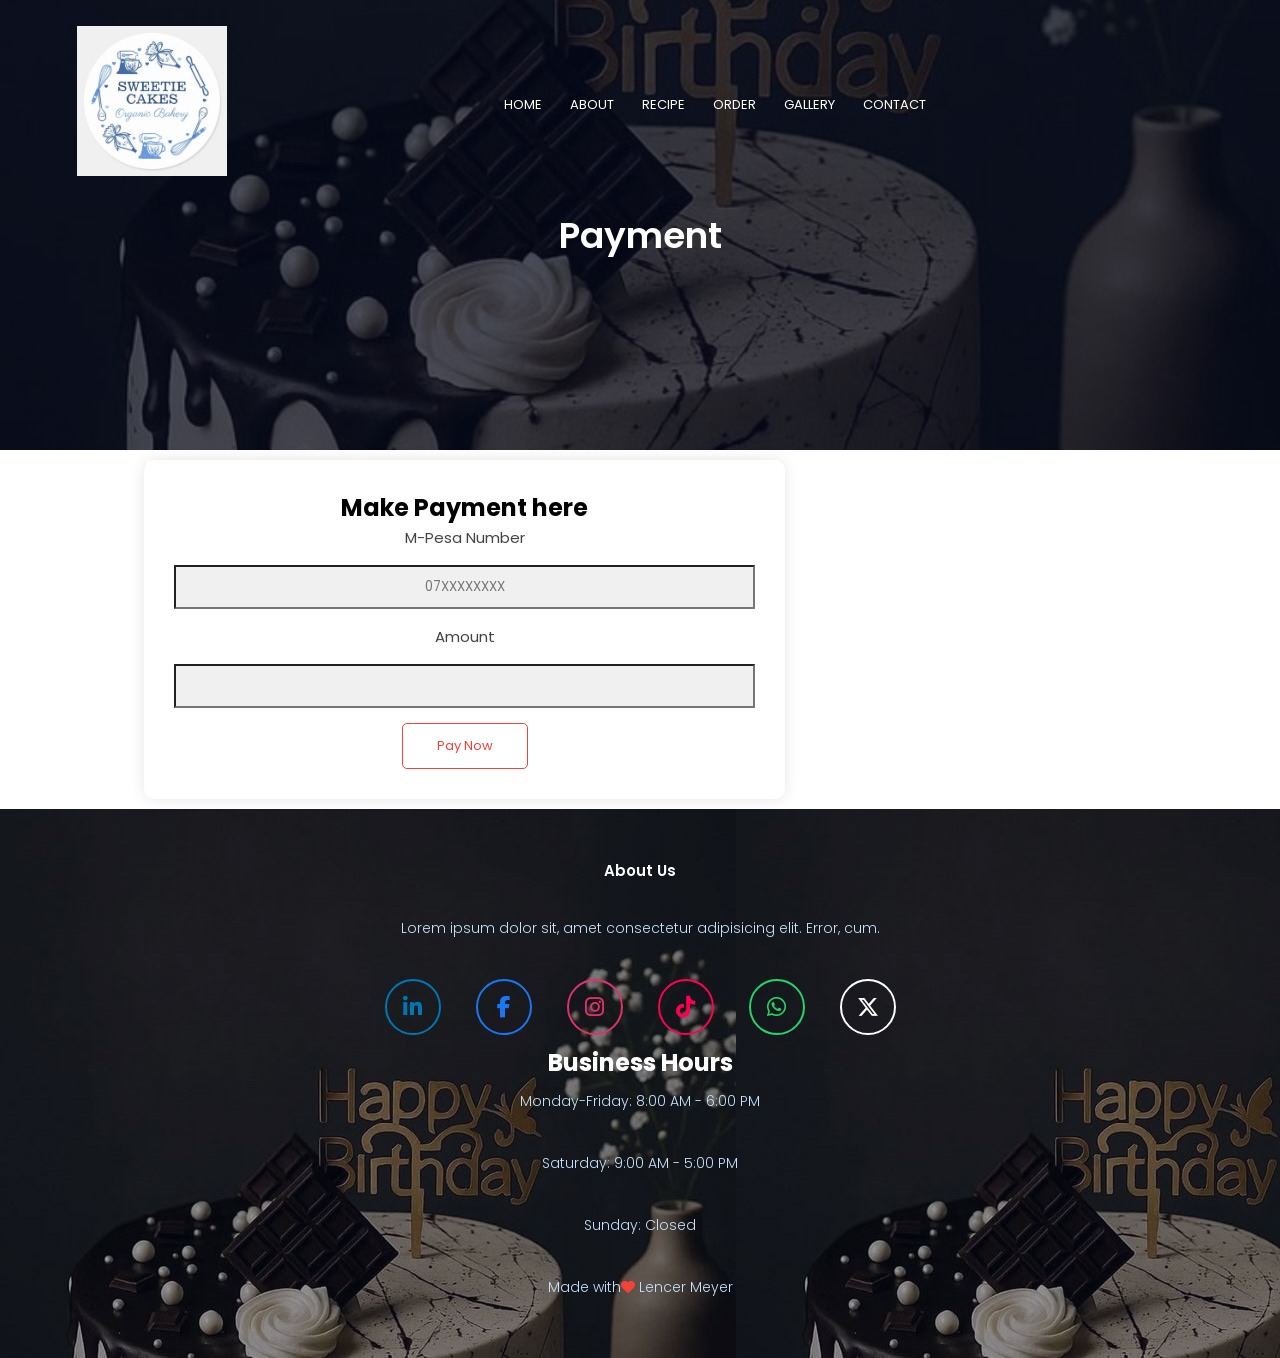
<file: payment.html>
<!DOCTYPE html>
<head>
    <title>Judith's Bakary</title>
    <link rel="stylesheet" href="style.css">
    <link rel="preconnect" href="https://fonts.googleapis.com">
<link rel="preconnect" href="https://fonts.gstatic.com" crossorigin>
<link href="https://fonts.googleapis.com/css2?family=Poppins:wght@100;200;300;400;600;700&display=swap" rel="stylesheet">
<link rel="stylesheet" href="https://cdnjs.cloudflare.com/ajax/libs/font-awesome/6.5.2/css/all.min.css">
</head>
<body>
  <!---------HEADER---------->
    <section class="sub-header">
      <nav>
        <a href="index.html"><img src="images/logo2.jpg"></a>
        <div class="nav-links" id="navLinks">
          <i class="fa-solid fa-times" onclick="hideMenu()"></i>
            <ul>
                <li><a href="index.html">HOME</a></li>
                <li><a href="about.html">ABOUT</a></li>
                <li><a href="Recipe.html">RECIPE</a></li>
                <li><a href="order.html">ORDER</a></li>
                <li><a href="gallery.html">GALLERY</a></li>
                <li><a href="contact.html">CONTACT</a></li>
            </ul>
        </div>
        <i class="fa-solid fa-bars" onclick="showMenu()"></i>
      </nav>
    <h1>Payment</h1>
    </section>
  <!---------About us content-->

  <section class="Order-content">
     <div class="order-row">

     <div class="order-box">
      <form class="order-form">
       <h2>Make Payment here</h2>
       <label>M-Pesa Number</label>
       <input type="tel" placeholder="07XXXXXXXX">
       <br>
       <label>Amount</label>
       <input type="number">
       <br>
       <button class="hero-btn red-btn">Pay Now</button>
      </form>
     </div>
     </div>
  </section>

<!-----FOOTER-------->
<section class="footer">
  <h4>About Us</h4>
  <p>Lorem ipsum dolor sit, amet consectetur adipisicing elit. Error, cum.</p>
   <div class="icons">
    <a href="https://www.linkedin.com/in/meyerlencer" target="_blank" style="--color: #0077b5">
      <i class="fa-brands fa-linkedin-in"></i>
    </a>
    <a href="https://www.facebook.com/Lencer Meyer" target="_blank" style="--color:#1877F2">
      <i class="fa-brands fa-facebook-f"></i>
    </a>
    <a href="https://www.instagram.com/meyerlencer" target="_blank" style ="--color: #e1306c">
      <i class="fa-brands fa-instagram instagram"></i>
    </a>
    <a href="https://www.tiktok.com/@user4427081275495" target="_blank" style="--color: #FF0050">
      <i class="fa-brands fa-tiktok tiktok"></i>
    </a>
    <a href="https://wa.me/254111919330" target="_blank" style="--color:#25D366">
       <i class="fa-brands fa-whatsapp"></i>
    </a>
    <a href="https://x.com/meyerlencer" target="_blank" style="--color: #FFFFFF">
      <i class="fa-brands fa-x-twitter"></i>
    </a>
   </div>
   <div class="business-hours">
    <h2>Business Hours</h2>
    <p>Monday-Friday: 8:00 AM - 6:00 PM</p>
    <p>Saturday: 9:00 AM - 5:00 PM</p>
    <p>Sunday: Closed</p>
   </div>
   <p>Made with<i class="fa-solid fa-heart"></i> Lencer Meyer</p>
</section>




<!-----------Javascript for toggle Menu----->
<script>
    var navLinks = document.getElementById("navLinks");
    function showMenu(){
      navLinks.style.right="0";
    }
    function hideMenu(){
      navLinks.style.right="-200px";
    }
</script>
</body>
</html>
</file>
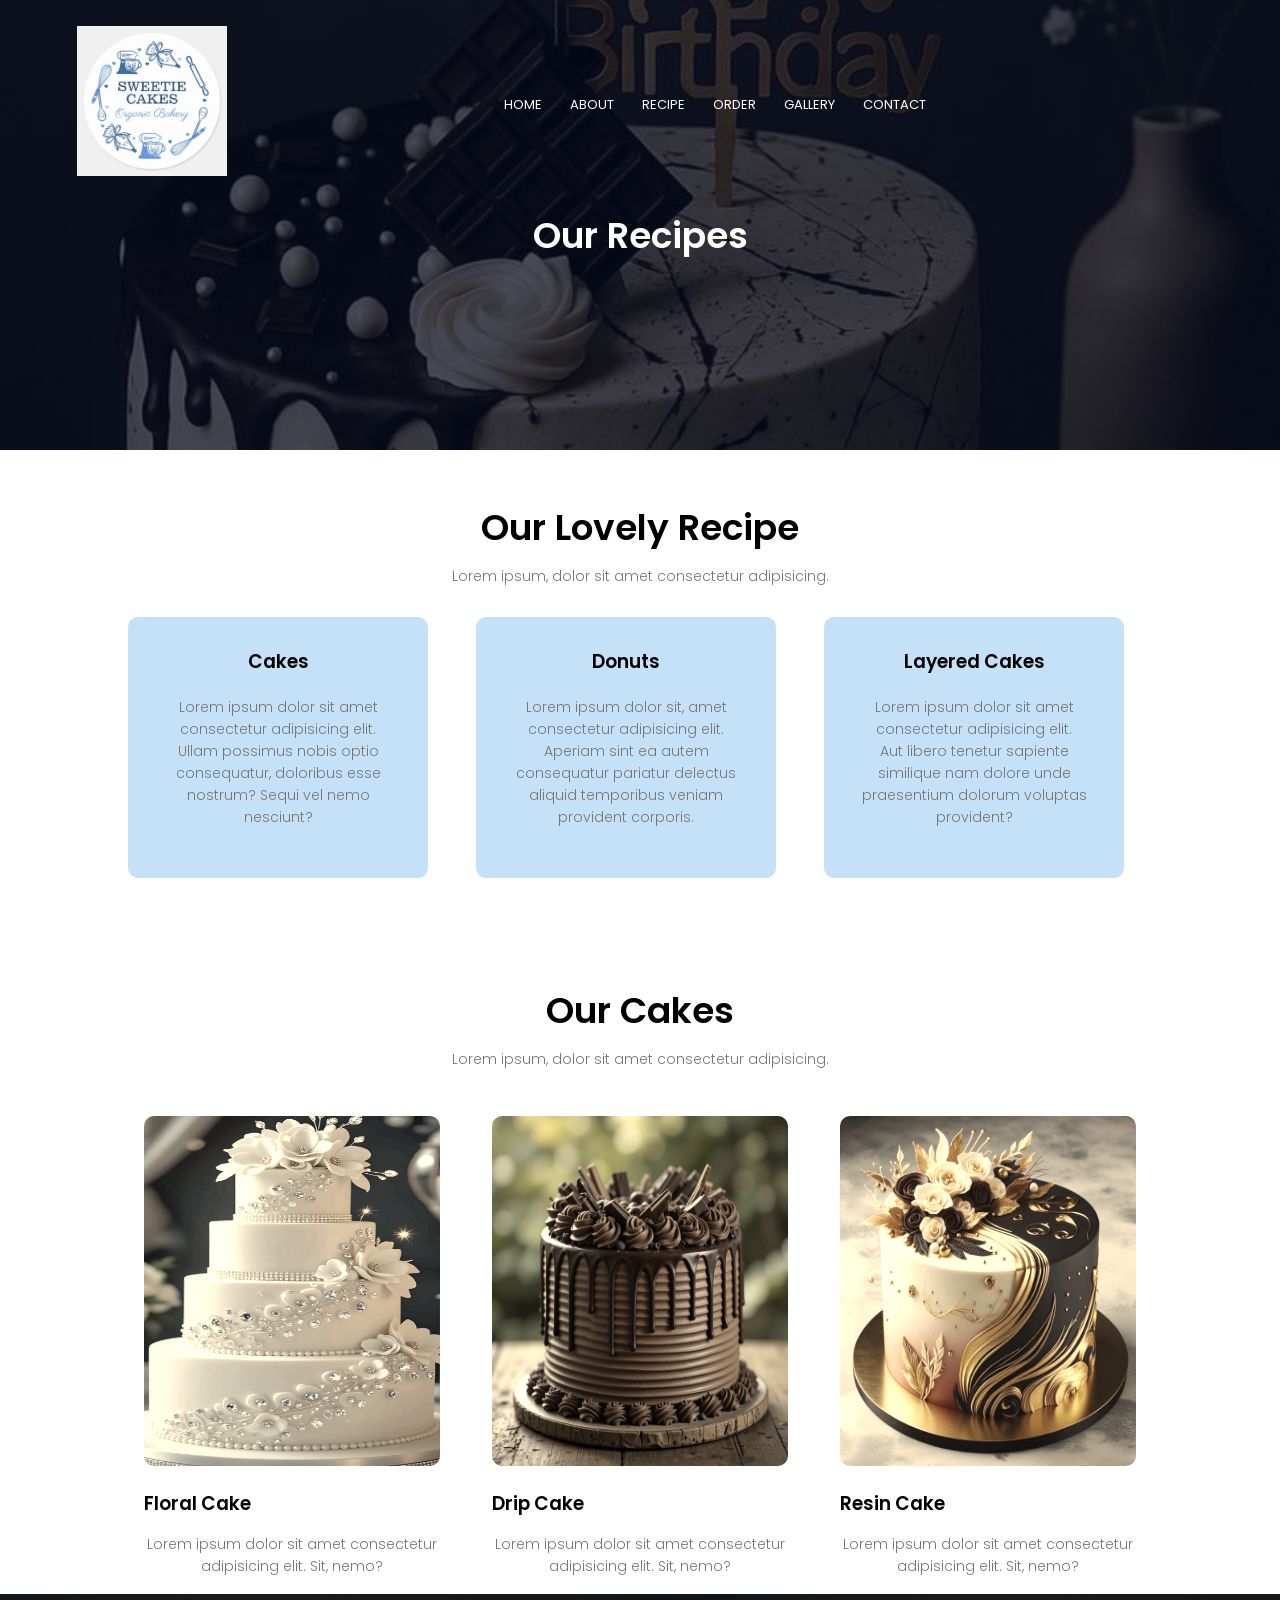
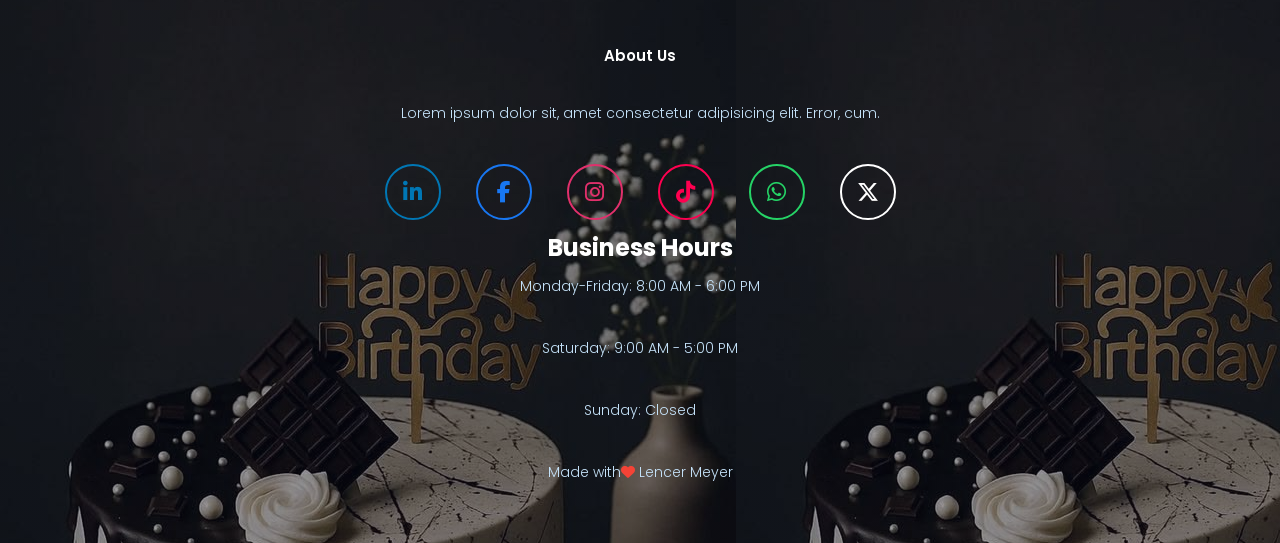
<file: Recipe.html>
<!DOCTYPE html>
<head>
    <title>Judith's Bakary</title>
    <link rel="stylesheet" href="style.css">
    <link rel="preconnect" href="https://fonts.googleapis.com">
<link rel="preconnect" href="https://fonts.gstatic.com" crossorigin>
<link href="https://fonts.googleapis.com/css2?family=Poppins:wght@100;200;300;400;600;700&display=swap" rel="stylesheet">
<link rel="stylesheet" href="https://cdnjs.cloudflare.com/ajax/libs/font-awesome/6.5.2/css/all.min.css">
</head>
<body>
  <!---------HEADER---------->
    <section class="sub-header">
      <nav>
        <a href="index.html"><img src="images/logo2.jpg"></a>
        <div class="nav-links" id="navLinks">
          <i class="fa-solid fa-times" onclick="hideMenu()"></i>
            <ul>
                <li><a href="index.html">HOME</a></li>
                <li><a href="about.html">ABOUT</a></li>
                <li><a href="Recipe.html">RECIPE</a></li>
                <li><a href="order.html">ORDER</a></li>
                <li><a href="gallery.html">GALLERY</a></li>
                <li><a href="contact.html">CONTACT</a></li>
            </ul>
        </div>
        <i class="fa-solid fa-bars" onclick="showMenu()"></i>
      </nav>
    <h1>Our Recipes</h1>
    </section>
<!--------Recipes----->
<section class="recipe">
  <h1>Our Lovely Recipe</h1>
  <p>Lorem ipsum, dolor sit amet consectetur adipisicing.</p>
  
  <div class="row">
    <div class="recipe-col">
         <h3>Cakes</h3>
        <p>Lorem ipsum dolor sit amet consectetur adipisicing elit.<br> Ullam possimus nobis optio consequatur, doloribus esse nostrum? Sequi vel nemo nesciunt?</p>
  </div>
    <div class="recipe-col">
         <h3>Donuts</h3>
         <p>Lorem ipsum dolor sit, amet consectetur adipisicing elit.<br> Aperiam sint ea autem consequatur pariatur delectus aliquid temporibus veniam provident corporis.</p>
  </div>
    <div class="recipe-col">
         <h3>Layered Cakes</h3>
         <p>Lorem ipsum dolor sit amet consectetur adipisicing elit.<br> Aut libero tenetur sapiente similique nam dolore unde praesentium dolorum voluptas provident?</p>
  </div>
  </div>
</section>

<!---------CAKES---------->
<section class="cakes">
    <h1>Our Cakes</h1>
    <p>Lorem ipsum, dolor sit amet consectetur adipisicing.</p>

    <div class="row">
      <div class="cakes-col">
        <img src="images/wedding2.jpg" width="100" height="350">
        <h3>Floral Cake</h3>
        <p>Lorem ipsum dolor sit amet consectetur <br>adipisicing elit. Sit, nemo?</p>
      </div>
      <div class="cakes-col">
        <img src="images/drip.jpg" width="100" height="350">
        <h3>Drip Cake</h3>
        <p>Lorem ipsum dolor sit amet consectetur <br>adipisicing elit. Sit, nemo?</p>
      </div>
      <div class="cakes-col">
        <img src="images/resin.jpg" width="100" height="350">
        <h3>Resin Cake</h3>
        <p>Lorem ipsum dolor sit amet consectetur <br>adipisicing elit. Sit, nemo?</p>
      </div>
    </div>

</section>



<!-----FOOTER-------->
<section class="footer">
  <h4>About Us</h4>
  <p>Lorem ipsum dolor sit, amet consectetur adipisicing elit. Error, cum.</p>
   <div class="icons">
    <a href="https://www.linkedin.com/in/meyerlencer" target="_blank" style="--color: #0077b5">
      <i class="fa-brands fa-linkedin-in"></i>
    </a>
    <a href="https://www.facebook.com/Lencer Meyer" target="_blank" style="--color:#1877F2">
      <i class="fa-brands fa-facebook-f"></i>
    </a>
    <a href="https://www.instagram.com/meyerlencer" target="_blank" style ="--color: #e1306c">
      <i class="fa-brands fa-instagram instagram"></i>
    </a>
    <a href="https://www.tiktok.com/@user4427081275495" target="_blank" style="--color: #FF0050">
      <i class="fa-brands fa-tiktok tiktok"></i>
    </a>
    <a href="https://wa.me/254111919330" target="_blank" style="--color:#25D366">
       <i class="fa-brands fa-whatsapp"></i>
    </a>
    <a href="https://x.com/meyerlencer" target="_blank" style="--color: #FFFFFF">
      <i class="fa-brands fa-x-twitter"></i>
    </a>
   </div>
   <div class="business-hours">
    <h2>Business Hours</h2>
    <p>Monday-Friday: 8:00 AM - 6:00 PM</p>
    <p>Saturday: 9:00 AM - 5:00 PM</p>
    <p>Sunday: Closed</p>
   </div>
   <p>Made with<i class="fa-solid fa-heart"></i> Lencer Meyer</p>
</section>




<!-----------Javascript for toggle Menu----->
<script>
    var navLinks = document.getElementById("navLinks");
    function showMenu(){
      navLinks.style.right="0";
    }
    function hideMenu(){
      navLinks.style.right="-200px";
    }
</script>
</body>
</html>
</file>
<file: style.css>
*{
    box-sizing: border-box;
    margin:0;
    padding: 0;
    text-align: center;
    font-family: "Poppins", sans-serif;
}
/*----------HEADER-------*/
.header{
    min-height: 100vh;
    width:100%;
    background-image: linear-gradient(rgba(4,9,30,0.7),rgba(4,9,30,0.7)),url(images/banner.jpg);
    background-position: center;
    background-size: cover;
    position: relative;
}
nav{
    display: flex;
    padding: 2% 6%;
    justify-content: space-between;
    align-items: center;
}
nav img{
    width: 150px;
    padding-left: 0px;
}
.nav-links{
    flex:1;
    text-align: right;
}
.nav-links ul li{
    list-style: none;
    display: inline-block;
    padding: 8px 12px;
    position: relative;
}
.nav-links ul li a{
    color: #fff;
    text-decoration: none;
    font-size: 13px;
}
.nav-links ul li::after{
    content: '';
    width: 0%;
    height: 2px;
    background: #f44336;
    display: block;
    margin: auto;
    transition: 0.5s;
}
.nav-links ul li:hover::after{
    width: 100%;
}

.text-box{
    width: 90%;
    color: #fff;
    position: absolute;
    top: 50%;
    left: 50%;
    transform: translate(-50%,-50%);
    text-align: center;
}
.text-box h1{
    font-size: 62px;
}
.text-box p{
    margin: 10px 0 40px;
    font-size: 14px;
    color: #fff;
}
.hero-btn{
   padding: 12px 34px;
   font-size: 16px;
   background-color: transparent;
   color: #fff;
   border: 0.5px solid #f44336;
   border-radius: 5px;
   display: inline-block;
   text-decoration: none;
   font-size: 13px;
   position: relative;
   cursor: pointer;
}
.hero-btn:hover{
   background-color: #f44336;
   box-shadow: 4px 4px 8px rgba(0,0,0,0.2);
}
nav .fa-solid{
    display: none;
}
nav .fa-magnifying-glass{
   display: contents;
   padding: 10px;
}
.gallery input{
    border: 1px solid #222;
    box-shadow: 0 0 0 15px rgba(0,0,0,0.1);
}
.gallery input:hover{
    color: #f44336;
}
@media(max-width: 700px){
    .text-box h1{
    font-size: 20px;
}
.text-box p{
    font-size: 12px;
}
.nav-links ul li{
    display:block;
}
.nav-links{
    position:fixed;
    background-image: linear-gradient(rgba(4,9,30,0.7),rgba(4,9,30,0.7)),url(images/logo.jpg);
    height: 100vh;
    width: 200px;
    top: 0;
    right: -200px;
    text-align: left;
    z-index: 2;
    transition: 1s;
}
nav .fa-solid{
    display: block;
    color: #fff;
    margin: 10px;
    font-size: 22px;
    cursor: pointer;
}
.nav-links ul{
    padding: 30px;
}
.recipe,.sample,.cakes,.testimonials,.about-us,.contact-us{
    width: 95%;
}
}

/*------RECIPE--------*/

.recipe{
    width: 80%;
    margin: auto;
    text-align: center;
    padding-top: 50px;
}
h1{
    font-size: 36px;
    font-weight: 600;
}
p{
    color:#777;
    font-size: 14px;
    font-weight: 300;
    line-height: 22px;
    padding: 10px;
    padding-bottom: 30px;
}
.row{
    display: grid;
    grid-template-columns: repeat(3,1fr);
    gap: 20px;
}
.recipe-col{
    flex: 1;
    min-width: 250px;
    background: #C4E1F8;
    padding: 20px;
    box-sizing: border-box;
    width: 300px;
    border-radius: 10px;
    margin-bottom: 5px;
    transition: 0.5s;
}

h3{
    text-align: center;
    font-weight: 600;
    margin: 10px 0;
}
.recipe-col:hover{
    box-shadow: 0 0 20px 0px rgba(0,0,0,0.2);
}
@media (max-width:700px) {
    .row{
        grid-template-columns: 1fr;
    }
    h1{
        font-size: 24px;
        padding-bottom: 20px;
    }
    h3{
        font-size: 16px;
    }
    .recipe-col{
        width: 100px;
        min-width: unset;
    }
}

/*-------SAMPLE-------*/
.sample{
    width: 80%;
    margin: auto;
    text-align: center;
    padding-top: 50px;
}
.sample-col{
    flex: 1 1 30%;
    min-width: 220px;
    margin: 10px;
    border-radius: 10px;
    position: relative;
    overflow: hidden;
}
.sample-col img{
    width:100%;
    height: auto;
    display: block;
}
.layer{
    background: transparent;
    height: 100%;
    width: 100%;
    position: absolute;
    top: 0;
    left: 0;
    transition: 0.5s;
}
.layer:hover{
     background: rgba(4, 9,30, 0.7);
}
.layer h3{
    width: 199%;
    font-weight: 500;
    color: #fff;
    font-size: 26px;
    bottom: 0;
    left: 50%;
    transform: translateX(-50%);
    position: absolute;
    opacity: 0;
    transition: 0.5s;
}
.layer:hover h3{
    bottom: 49%;
    opacity: 1;
}

/*-------CAKES---------*/
.cakes{
    width:80%;
    margin: auto;
    text-align: center;
    padding-top: 100px;
}
.cakes-col{
    flex-basis: 31%;
    border-radius: 10px;
    margin: 5%;
    text-align: left;
}
.cakes-col img{
    width: 100%;
    border-radius: 10px;
    filter: sepia(60%);
}
.cakes-col p{
    padding: 0;
}
.cakes-col h3{
    margin-top: 16px;
    margin-bottom: 15px;
    text-align: left;
}
.cakes-col img:hover{
    filter: sepia(0%);
    transform: scale(1.1);
}
@media(max-width : 700px){
    .cakes{
        padding-top: 50px;
    }
    .cakes-col{
        margin: 10px 0;
    }
}

/*-------TESTIMONIALS-----*/
.testimonials{
    width: 80%;
    margin: auto;
    padding-top: 100px;
    text-align: center;
}
.testimonial-col{
    flex: 1;
    min-width: 300px;
    border-radius: 10px;
    margin: 10px;
    text-align: left;
    background: #C4E1F8;
    padding: 25px;
    cursor: pointer;
    display: flex;
}
.testimonial-col img{
    height: 40px;
    margin-left: 5px;
    margin-right: 30px;
    border-radius: 50%;
}
.testimonial-col p{
    padding: 0;
}
.testimonial-col h3{
    margin-top: 15px;
    text-align: left;
}
.testimonial-col .fa-solid{
    color:goldenrod;
    font-size: 20px;
}
@media(max-width:700px){
    .testimonial-col{
        flex-direction: column;
        min-width: unset;
    }
    .testimonial-col img{
    margin-left: 0px;
    margin-right: 15px;
    }
}

/*-------CALL TO ACTION---*/
.ctn{
    margin:  100px auto;
    width: 80%;
    background-image: linear-gradient(rgba(0,0,0,0.7),rgba(0,0,0,0.7)),url(images/reveal.jpg);
    background-position:center ;
    background-size: cover;
    border-radius: 10px;
    text-align: center;
    padding: 100px 0;
}
.ctn h1{
    color: #fff;
    margin-bottom: 40px;
    padding: 0;
}
@media(max-width:700px){
    .ctn h1{
        font-size: 24px;
    }
    .ctn{
        padding: 60px 20px;
        margin: 50px auto;
    }
}
/*-----FOOTER--------*/
.footer{
    width: 100%;
    text-align: center;
    padding: 30px 0;
     background-image: linear-gradient(rgba(4,9,30,0.4),rgba(4,9,30,0.4)),url(images/footer.jpg);
}
.footer h4{
    margin-bottom: 25px;
    margin-top: 20px;
    font-weight: 600;
    color: #fff;
    font-size: 15px;
}
.footer p{
    color:#C4E1F8;
}
.icons{
    display: flex;
    justify-content: center;
    gap: 15px;
}
.icons a{
    margin:  10px;
    border-radius: 50%;
    border: 2px solid var(--color);
    --color: #fff;
    width: 56px;
    height: 56px;
    display: flex;
    justify-content: center;
    align-items: center;
    text-decoration: none;
    transition: 0.5s;
    color: var(--color);
    font-size: 22px;
    
}
.icons a:hover{
    background: var(--color);
    color: #050801;
    box-shadow: 
    0 0 5px var(--color)
    0 0 25px var(--color)
    0 0 50px var(--color)
    0 0 200px var(--color);
    
}
.footer h2{
    color: white;
}
.fa-heart{
     color: #f44336;
}
@media(max-width:700px) {
    .icons{
        flex-wrap: wrap;
        gap: 8px;
    }
    .icons a{
    font-size: 16px;
    width: 38px;
    height: 38px;
    margin: 5px;
    }
    .bussiness-hour{
        padding: 0 20px;
    }
}
/*--------About us page-------*/

.sub-header{
    height: 50vh;
    width: 100%;
    background-image: linear-gradient(rgba(4,9,30,0.7),rgba(4,9,30,0.7)),url(images/footer.jpg);
    background-position: center;
    background-size: cover;
    text-align: center;
    color: #fff;
}
.about-us{
    width: 80%;
    margin: auto;
    padding-top: 80px;
    padding-bottom: 50px;
}
.about-col{
    flex-basis: 48%;
    padding: 30px 2px;
}
.about-col img{
    width: 100%;
}
.about-col h1{
    padding-top: 0;
}
.about-col p{
    padding: 15px 0 25px;
}
.red-btn{
    border: 1px solid #f44336;
    background: transparent;
    color:#f44336;
}
.red-btn:hover{
    color: white;
}
/*---------order content----*/
.Order-content{
    width: 100%;
    height: auto;
    padding: 10px 20px;
}
.order-row{
    display: grid;
    grid-template-columns: 2fr 1fr;
    gap: 30px;
    width: 80%;
    margin: auto;
    align-items: start;
}
.order-box{
    background: #fff;
    border-radius: 10px;
    padding: 30px;
    box-shadow: 0 0 15px rgba(0,0,0,0.1);
}
.order-box h3{
    background: #f44336;
    margin: 20px;
    color: #C4E1F8;
    padding: 20px;
    font-weight: 700;
    font-size: 24px;
}
.order-form p{
    font-weight: 600;
    color: black;
    font-size: 16px;
    text-align: center;
}
.order-form input{
    width: 100%;
    padding: 10px;
    margin: 15px 0;
    box-sizing: border-box;
    background: #f0f0f0;
}
.order-form input[type="checkbox"],.order-form input[type="radio"]{
    width: auto;
    margin-right: 8px;
}
.order-form label{
    text-align: left;
    color: #444;
    font-size: 15px;

}
.order-form textarea{
    width: 100%;
    padding: 10px;
    border: 1px solid #ccc;
    border-radius: 5px;
    resize: vertical;
    overflow: hidden;
}
.order-form select{
    width: 100px;
    padding: 10px;
    border: 1px solid #ccc;
    margin: 10px 0;
}
.comment-box{
    background: #fff;
    border-radius: 10px;
    padding: 30px;
    box-shadow: 0 0 15px rgba(0,0,0,0.1);
}
.comment-box h3{
    text-align: left;
}
.comment-form input, .comment-form textarea{
    width: 100%;
    padding: 12px;
    margin-bottom: 15px;
    border: 1px solid #ccc;
    border-radius: 5px;
}
.comment-form button{
    margin: 10px 0;
}
@media(max-width:700px) {
    .sub-header h1{
        font-size: 22px;
    }
     .order-row{
        grid-template-columns: 1fr;
     }
    
}
/*-----contact us page------*/
.location iframe{
    margin: 20px;
    width: 80%;
}
.contact-us{
    width: 80%;
    margin: auto;
}
.contact-col{
    flex-basis: 48px;
    margin-bottom: 30px;
    margin-left: 10px;
}
.contact-col div{
    display: flex;
    align-items: center;
    margin-bottom: 40px;
}
.contact-col .fa-solid{
    font-size: 28px;
    color: #f44336;
    margin: 10px;
    margin-right: 30px;
}
.contact-col div p{
    padding: 0;
}
.contact-col div h5{
    font-size: 20px;
    margin-bottom: 5px;
    color: #555;
    font-weight: 400;
}
.contact-col input, .contact-col textarea{
    width: 100%;
    padding: 15px;
    margin-bottom: 17px;
    outline: none;
    border: 1px solid #ccc;
    box-sizing: border-box;
}
@media(max-width: 700px){
    .location iframe{
        width: 95px;
        margin: 10px auto;
    }

}
/*--------Gallery-------*/
.gallery h2{
    padding: 20px;
    padding-bottom: 20px;
    margin: 10px;
    margin-bottom: 20px;
    text-align: center;
}
.gallery-col{
    flex: 1 1 30%;
    min-width: 220px;
    margin: 10px;
    border-radius: 10px;
    position: relative;
    overflow: hidden;
}
.gallery-col img{
  width:100%;
  height: auto;
  display: block;  
}
</file>
